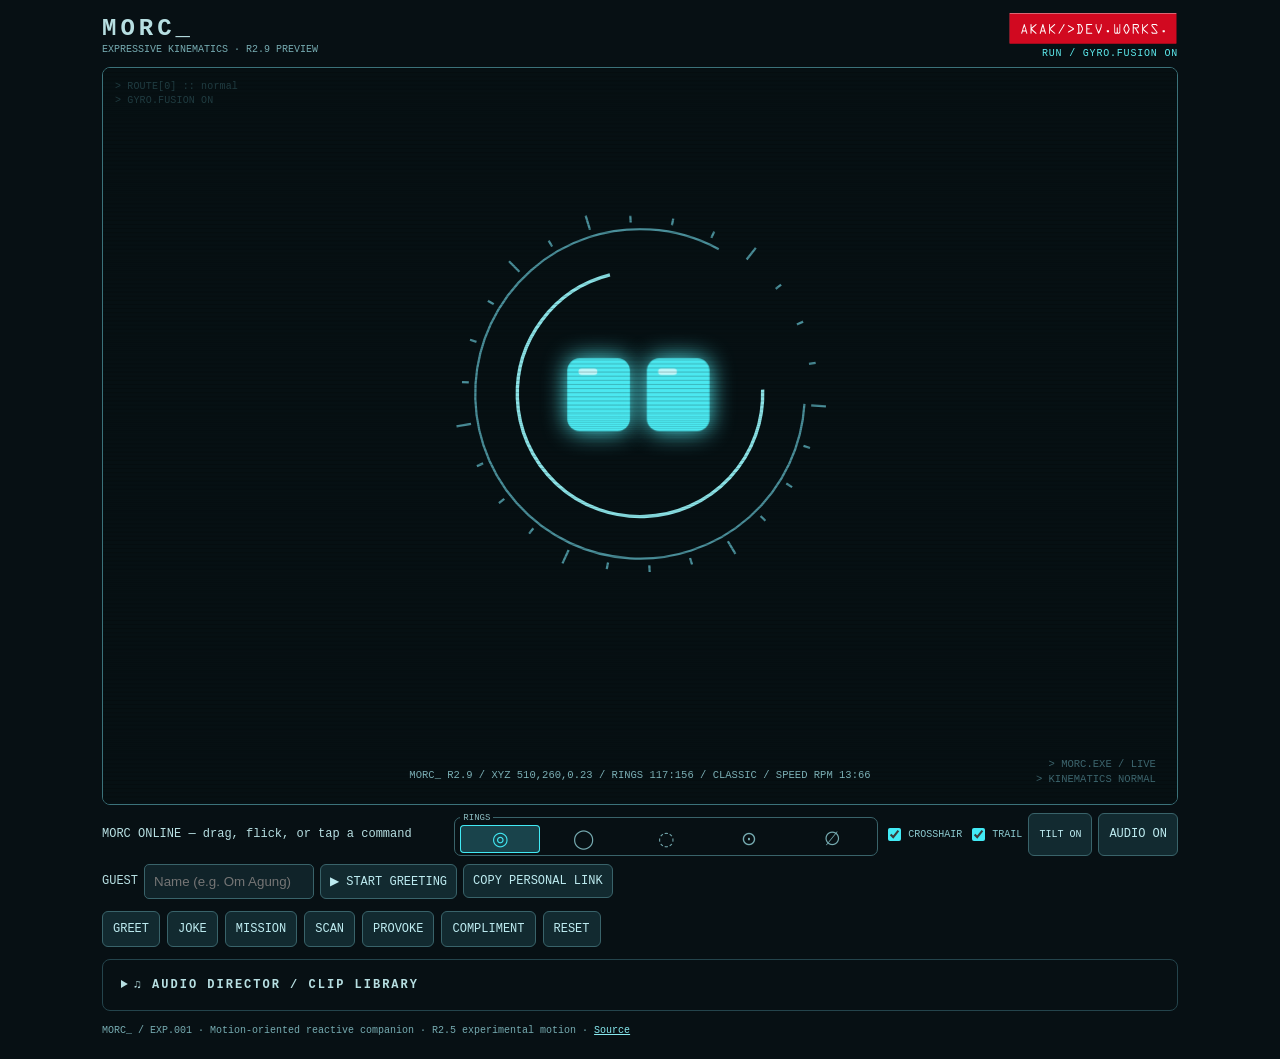
<file: index.html>
<!doctype html>
<html lang="en"><head><meta charset="utf-8"><meta name="viewport" content="width=device-width,initial-scale=1,viewport-fit=cover"><meta name="theme-color" content="#071014"><title>MORC_ — Experimental Kinetic Behavioral Companion</title>
<style>
*{box-sizing:border-box}html,body{margin:0;background:#071014;color:#b7dfe2;font:12px ui-monospace,Consolas,monospace}main{max-width:1100px;margin:auto;padding:12px}header,nav{display:flex;justify-content:space-between;align-items:center;gap:12px}h1{margin:0;letter-spacing:4px;font-size:24px}small{color:#76abb1}.screen{position:relative;margin-top:8px;border:1px solid #3b727a;border-radius:8px;overflow:hidden;touch-action:none;background:#03090b;height:min(82svh,760px);display:block}canvas{display:block;width:100%;height:100%;touch-action:none;position:relative;z-index:2}button{background:#122a30;color:#bdebf0;border:1px solid #39636a;border-radius:6px;padding:10px;cursor:pointer;font:inherit}.actions{display:flex;gap:7px;flex-wrap:wrap;margin:12px 0}section{border:1px solid #24444c;padding:10px;border-radius:8px}label{display:flex;gap:14px;align-items:center;margin:9px 0}label span{width:80px}input{flex:1;accent-color:#46e4ed}#log{max-height:92px;overflow:auto;font-size:11px;color:#7bb2b9}#mood{text-align:right;color:#5ce8eb}a{color:#87e8ee}@media(max-width:600px){main{padding:6px} .screen{height:calc(100svh - 112px);min-height:420px}canvas{width:100%;height:100%}h1{font-size:20px}.actions button{flex:1 1 25%;padding:13px 4px;font-size:10px}}
details{border:1px solid #24444c;border-radius:8px;margin-top:12px;padding:10px}summary{cursor:pointer;letter-spacing:2px;font-weight:700;padding:8px}#telemetry{position:absolute;inset:12px;z-index:4;pointer-events:none;color:#4d8891;opacity:.36;font-size:clamp(8px,1.1vw,10px);white-space:pre-wrap;overflow:hidden;line-height:1.45;text-align:left;max-width:calc(100% - 24px);max-height:calc(100% - 24px);overflow:auto;letter-spacing:.15px} .screen:after{content:'';position:absolute;inset:0;z-index:3;pointer-events:none;background:repeating-linear-gradient(0deg,transparent 0 3px,rgba(0,0,0,.09) 3px 4px)}@media(orientation:portrait){#telemetry{inset:auto 12px 14px 12px;max-width:none;max-height:calc(100% - 24px);overflow:auto}.screen{height:calc(100svh - 108px)}} #tilt{font-size:10px}.sensor-actions{display:flex;gap:6px;flex-wrap:wrap}nav{flex-wrap:wrap} #mood{font-size:10px;letter-spacing:.8px;max-width:45%;text-align:right;overflow:hidden;text-overflow:ellipsis;white-space:nowrap}#telemetry{overflow:hidden!important;scrollbar-width:none}#telemetry::-webkit-scrollbar{display:none}header{min-height:42px}.brand-logo{width:clamp(105px,15vw,170px);height:auto;display:block;object-fit:contain;flex-shrink:0}.brand-mark{color:#e92b35;font:bold 13px Arial,sans-serif;letter-spacing:1px;text-decoration:none;white-space:nowrap;text-shadow:0 0 9px #a9000033}.header-right{display:flex;align-items:center;gap:16px;min-width:0}.personal-controls{display:flex;gap:6px;align-items:center;flex-wrap:wrap;margin:8px 0}.personal-controls input{max-width:170px;flex:1;background:#102329;border:1px solid #39636a;color:#bdebf0;padding:9px;border-radius:5px}.personal-controls button{padding:9px}.welcome-note{font-size:11px;color:#8cbcc0}@media(max-width:600px){.header-right{gap:8px}.brand-mark{font-size:10px}#mood{font-size:8px}} .header-right{flex-direction:column;align-items:flex-end;gap:3px}.brand-logo{background:#d10920;border:0;padding:0;clip-path:inset(4% 1%)}.header-right #mood{max-width:100%;font-size:10px}.ring-picker{display:flex;align-items:center;gap:3px;border:1px solid #39636a;border-radius:7px;padding:2px 5px;margin:0}.ring-picker legend{font-size:9px;color:#8cbcc0;padding:0 3px}.ring-picker label{margin:0;display:inline-flex;cursor:pointer;position:relative}.ring-picker input{position:absolute;opacity:0;width:1px;height:1px}.ring-picker span{font-size:19px;min-width:29px;text-align:center;padding:2px 4px;border-radius:4px;color:#76abb1}.ring-picker input:checked+span{background:#19434b;color:#42eaf5;box-shadow:inset 0 0 0 1px #42eaf5}.ring-picker input:focus-visible+span{outline:2px solid white} @media(max-width:650px){nav{align-items:flex-start;flex-direction:column}.sensor-actions{width:100%}} .hud-toggle{display:inline-flex;align-items:center;gap:4px;font-size:10px;color:#8bc8ce;white-space:nowrap}.hud-toggle input{accent-color:#42eaf5}</style></head><body><main><header><div><h1>MORC_</h1><small>EXPRESSIVE KINEMATICS · R2.9 PREVIEW</small></div><div class="header-right"><img class="brand-logo" src="./assets/akak-dev-works-logo.svg" alt="AKAK DEV.WORKS"><div id="mood" role="status" aria-live="off">BOOT / INIT</div></div></header><div class="screen" id="stage"><div id="telemetry" aria-hidden="true"></div><canvas id="scene" width="1020" height="600"></canvas></div><nav style="margin:8px 0"><span id="status">Touch, drag, flick, or provoke MORC.</span><div class="sensor-actions"><fieldset class="ring-picker" aria-label="Ring style"><legend>RINGS</legend><label title="Classic"><input type="radio" name="rings" value="classic" checked><span>◎</span></label><label title="Minimal"><input type="radio" name="rings" value="minimal"><span>◯</span></label><label title="Dashed"><input type="radio" name="rings" value="dashed"><span>◌</span></label><label title="Target"><input type="radio" name="rings" value="target"><span>⊙</span></label><label title="No rings"><input type="radio" name="rings" value="none"><span>∅</span></label></fieldset><label class="hud-toggle" title="Edge-to-edge pointer crosshair"><input type="checkbox" id="crosshair-toggle" checked> CROSSHAIR</label><label class="hud-toggle" title="Show pointer trail and allow MORC to follow it"><input type="checkbox" id="trail-toggle" checked> TRAIL</label><button id="tilt">ENABLE TILT</button><button id="sound">AUDIO ON</button></div></nav><div class="personal-controls"><label for="guest-name">GUEST</label><input id="guest-name" maxlength="50" placeholder="Name (e.g. Om Agung)" autocomplete="off"><button id="guest-start" type="button">▶ START GREETING</button><button id="guest-share" type="button">COPY PERSONAL LINK</button><span id="guest-feedback" class="welcome-note" aria-live="polite"></span></div><div class="actions"><button data-act="GREET">GREET</button><button data-act="JOKE">JOKE</button><button data-act="MISSION">MISSION</button><button data-act="SCAN">SCAN</button><button data-act="PROVOKE">PROVOKE</button><button data-act="COMPLIMENT">COMPLIMENT</button><button data-act="RESET">RESET</button></div><details id="audio-director"><summary>♫ AUDIO DIRECTOR / CLIP LIBRARY</summary><section><p style="font-size:12px;opacity:.8">Batch import MP3 / OGG / WAV. Clips are auto-tagged by filename, stored on this device, and assigned to MORC behavior. Existing curated voice clips remain active.</p><input id="audio-import" type="file" accept="audio/*,.mp3,.ogg,.wav" multiple aria-label="Import audio clips"><div class="sensor-actions"><button id="audio-preview" type="button">PREVIEW RANDOM</button><button id="audio-stop" type="button">STOP CLIP</button><button id="audio-clear" type="button">CLEAR IMPORTS</button></div><details style="margin-top:6px"><summary>CLIP WISHLIST — name your files like this</summary><div style="font-size:11px;line-height:1.5;opacity:.85">angry - ill be back.mp3<br>angry - hasta la vista baby.mp3<br>greet - hello there.mp3<br>greet - hi im baymax.mp3<br>happy - to infinity and beyond.mp3<br>happy - yippee ki yay.mp3<br>curious - i am groot.mp3<br>curious - what is this.mp3<br>annoy - i find your lack of faith disturbing.mp3<br>annoy - im sorry dave im afraid i cant do that.mp3<br>bored - are we there yet.mp3<br>sad - wall-e eve.mp3<br>dizzy - houston we have a problem.mp3<br>boo - heres johnny.mp3<br>joke - why so serious.mp3<br>move - beep beep.mp3<br>return - im back.mp3<br>compliment - you complete me.mp3<br>hamburger - royale with cheese.mp3<br>sleepy - just keep swimming.mp3<br>Mood word first = auto-assigned. Moods: greet, return, happy, glee, curious, annoy, angry, bored, sad, sulk, dizzy, boo, joke, move, compliment, hamburger, sleepy, surprised, pet.</div></details><div id="audio-status" role="status" style="font-size:11px;margin:8px 0">Loading library…</div><div id="audio-list" style="max-height:230px;overflow:auto;font:11px monospace"></div></section></details><details id="advanced-settings" hidden><summary>⚙ SETTINGS / TELEMETRY</summary><section><label><span>HONESTY</span><input data-setting="honesty" type="range" min="0" max="100" value="90"></label><label><span>HUMOR</span><input data-setting="humor" type="range" min="0" max="100" value="75"></label><label><span>SARCASM</span><input data-setting="sarcasm" type="range" min="0" max="100" value="65"></label><label><span>VOLUME</span><input data-setting="volume" type="range" min="0" max="100" value="100"></label><div id="log"></div></section></details><p><small>MORC_ / EXP.001 · Motion-oriented reactive companion · R2.5 experimental motion · <a href="https://github.com/aryomsd/tars-living-face">Source</a></small></p></main>
<script>
(()=>{'use strict';const canvas=document.getElementById('scene'),g=canvas.getContext('2d'),stage=document.getElementById('stage');if(!g)return;
const guestInput=document.getElementById('guest-name');const guestFeedback=document.getElementById('guest-feedback');const guestParam=new URLSearchParams(location.search).get('to');let guestName=(guestParam||'').trim().slice(0,50).replace(/[<>]/g,'');guestInput.value=guestName;let guestLastAt=0;let guestNextAt=0;let guestStarted=false;const guestFirst=()=>guestName.split(/\s+/)[0]||'friend';function guestLine(){return pick(['Hello, '+guestName+'! MORC reporting for duty.','Hey '+guestName+', are you still there?','I have a question, '+guestName+'. Are humans always this mysterious?','Attention, '+guestName+'. My curiosity circuits are acting up.','Good to see you again, '+guestName+'.','Psst, '+guestName+'. I am watching. In a friendly way.'])}function guestChime(){let a=audioReady();if(!a)return;const t=a.currentTime;[523.25,659.25,783.99,1046.5].forEach((freq,i)=>{const o=a.createOscillator(),v=a.createGain();o.type='sine';o.frequency.value=freq;v.gain.setValueAtTime(.0001,t+i*.15);v.gain.exponentialRampToValueAtTime(.06*settings.volume/100+.0001,t+i*.15+.02);v.gain.exponentialRampToValueAtTime(.0001,t+i*.15+.32);o.connect(v);v.connect(a.destination);o.start(t+i*.15);o.stop(t+i*.15+.34)})}function guestSpeechName(){return guestName.replace(/^om(?=\s|$)/i,"Ohm")}function guestSpeak(){if(!guestStarted||!guestName)return;let line=guestLine();let spokenLine=line.replaceAll(guestName,guestSpeechName());guestLastAt=time();guestNextAt=guestLastAt+rand(18000,42000);document.getElementById('status').textContent=line;prompt('GUEST / '+guestName,true);speech(spokenLine,true)}document.getElementById('guest-start').onclick=()=>{guestName=guestInput.value.trim().slice(0,50).replace(/[<>]/g,'');if(!guestName){guestFeedback.textContent='Enter a guest name first.';return}guestStarted=true;audioReady();guestChime();guestFeedback.textContent='PERSONAL SESSION / '+guestName;guestNextAt=time()+1250;history.replaceState(null,'',location.pathname+'?to='+encodeURIComponent(guestName))};document.getElementById('guest-share').onclick=async()=>{let name=guestInput.value.trim().slice(0,50);if(!name){guestFeedback.textContent='Enter a guest name first.';return}let url=new URL(location.href);url.searchParams.set('to',name);try{await navigator.clipboard.writeText(url.href);guestFeedback.textContent='Personal link copied'}catch(_){guestFeedback.textContent=url.href}};const TAU=Math.PI*2,rand=(a,b)=>a+Math.random()*(b-a),clamp=(v,a,b)=>Math.max(a,Math.min(b,v)),pick=a=>a[Math.floor(Math.random()*a.length)],time=()=>performance.now();
const face={x:510,y:260,vx:0,vy:0},neck={x:510,y:260,vx:0,vy:0},inner={x:510,y:260,vx:0,vy:0},outer={x:510,y:260,vx:0,vy:0};
let gaze={x:510,y:260},target={x:510,y:260},drag=false,old={x:0,y:0,t:0},fling={x:0,y:0},shake=0,dizzy=0,anger=0,wobble=0,engagement=0,excitement=0,irritation=0,lastTouch=0,interactionStart=0,dragTravel=0,shakeTurns=0,lastShakeFx=0,lastSfx=0,lastPrompt=0,audioCtx=null,mood='neutral',expression='neutral',lastIdleAction=0,nextIdleAction=time()+4000,lastMoodResponse=0,tiltX=0,tiltY=0,tiltEnabled=false,lastTiltPrompt=0,sceneScale=1,sceneOffsetX=0,sceneOffsetY=0,worldTop=0,worldBottom=600,tiltBase=null,tiltUntil=0,tiltRest=0,tiltExtreme=0,tiltReact=0,tiltBurstStart=0,tiltImpact=0,lastImpactAt=0,tiltRecoverAt=0,tiltRecoverMs=0,tiltHomeX=510,tiltHomeY=260,tiltBounce=0,tiltAutoAttempted=false,body={x:0,y:0,vx:0,vy:0,gx:0,gy:0,until:0,rate:2,active:false,hit:0},bond={joy:.45,stress:0,boredom:0,sulkUntil:0,lastPlay:0,lastPet:0,lastMood:0,lastClick:0,strokes:0},neckImpact=0,depth={z:.22,vz:0,goal:.22,lastGoal:.22,nextGoal:0,mode:'normal',modeUntil:0,phase:0,phaseUntil:0,action:'',cooldown:0},agitation={stage:0,since:0,lastProvoked:0},persona={trust:.46,playDrive:.68,caution:.22,curiosity:.72,confidence:.44,history:[],lastDecision:0,lastMove:0,lastPointerAt:0,pointerX:510,pointerY:260,lastAction:'observe',lastWelcome:0,sessionStart:time()},voiceState={lastAt:0,queue:[],lastEvent:'idle',lastEventAt:0,lastLine:'',voice:null},terminalNext=0,terminalBurst=0,lastSpokenLine='',idleSpeakNext=0,exprEnd=0,refuse=0,blink=0,blinkEnd=0,last=time(),route=[],routeI=0,routeT=0,routeMs=800,routeMood='normal',nextWander=time()+1000,rings=[{a:0,v:0,goal:0,next:0,mode:'stop'},{a:1,v:0,goal:0,next:0,mode:'stop'}],eye=[{x:-35,y:0,w:56,h:65,tilt:0},{x:35,y:0,w:54,h:62,tilt:0}],sound=true,synth=window.speechSynthesis,settings={honesty:90,humor:75,sarcasm:65,volume:100};
function point(p,x,y,f,d,dt){let w=TAU*f;p.vx=clamp(p.vx+(w*w*(x-p.x)-2*d*w*p.vx)*dt,-2500,2500);p.vy=clamp(p.vy+(w*w*(y-p.y)-2*d*w*p.vy)*dt,-2500,2500);p.x+=p.vx*dt;p.y+=p.vy*dt}
function audioReady(){if(!sound)return null;try{if(!audioCtx)audioCtx=new (window.AudioContext||window.webkitAudioContext)();if(audioCtx.state==='suspended')audioCtx.resume();return audioCtx}catch(_){return null}}
function fx(type,force=false){let t=time();if(!sound||(!force&&t-lastSfx<650))return;let a=audioReady();if(!a)return;lastSfx=t;let osc=a.createOscillator(),gain=a.createGain(),now=a.currentTime;
const types={blink:[690,430,.055,'sine',.012],move:[190,320,.11,'triangle',.018],greet:[420,750,.17,'sine',.035],giggle:[580,850,.21,'sine',.033],rumble:[85,52,.28,'sawtooth',.025],annoy:[170,95,.19,'square',.018],scan:[340,510,.15,'triangle',.016],touch:[540,670,.075,'sine',.025],process:[250,310,.08,'triangle',.009]};
let q=types[type]||types.move;osc.type=q[3];osc.frequency.setValueAtTime(q[0],now);osc.frequency.exponentialRampToValueAtTime(Math.max(1,q[1]),now+q[2]);gain.gain.setValueAtTime(.0001,now);gain.gain.exponentialRampToValueAtTime(q[4]*settings.volume/100+.0001,now+.015);gain.gain.exponentialRampToValueAtTime(.0001,now+q[2]);osc.connect(gain);gain.connect(a.destination);osc.start(now);osc.stop(now+q[2]+.025)}

// Original procedural retro-futuristic computer chirps; no sampled franchise audio.
// All events respect existing sound toggle and volume; no overlapping ambience.
const chirpClock=Object.create(null);
function computerChirp(kind,intensity=1){
 if(!sound)return;let nowMs=time(),cooldowns={presence:2800,focus:800,press:90,drag:140,release:300,scan:800,alert:700,curious:1800,happy:1300,rest:11000,process:3400,key:75,typing:140,compute:700,data:450,confirm:450,deny:550,boot:2000,boo:6000};
 if(nowMs-(chirpClock[kind]||0)<(cooldowns[kind]||900))return;
 let a=audioReady();if(!a||a.state!=='running')return;
 chirpClock[kind]=nowMs;
 const patterns={
 presence:[[660,940,.060,0],[1020,770,.085,.075]],
 focus:[[720,835,.036,0]],
 press:[[540,890,.045,0],[1050,880,.040,.056]],
 drag:[[300+Math.min(800,intensity*220),520+Math.min(1000,intensity*310),.075,0]],
 release:[[930,560,.09,0],[600,790,.055,.11]],
 scan:[[430,570,.045,0],[610,810,.045,.072],[820,1070,.065,.145]],
 alert:[[520,310,.11,0],[480,260,.12,.15]],
 curious:[[590,820,.065,0],[870,650,.085,.11]],
 happy:[[760,1100,.055,0],[950,1320,.055,.09]],
 rest:[[400,460,.045,0],[520,390,.06,.085]],
 process:[[370,450,.035,0],[470,590,.035,.09]],
 key:[[1080,760,.022,0],[640,520,.027,.018]],
 typing:[[920,690,.019,0],[1100,870,.024,.034],[780,580,.025,.068]],
 compute:[[330,520,.040,0],[550,760,.035,.058],[680,420,.050,.112],[740,960,.036,.180]],
 data:[[1220,940,.024,0],[900,1120,.025,.041],[780,620,.028,.088]],
 confirm:[[620,910,.065,0],[860,1260,.090,.092]],
 deny:[[750,390,.100,0],[580,300,.105,.130]],
 boot:[[270,420,.070,0],[450,680,.075,.095],[680,940,.080,.205],[960,1240,.090,.335]],
 boo:[[180,95,.23,0],[1050,290,.23,.07],[1450,490,.19,.26],[260,120,.32,.40]]
 };
 let notes=patterns[kind]||patterns.process,base=a.currentTime,master=Math.min(kind==='boo'?.14:.065,(kind==='boo'?.090:.033)*intensity)*settings.volume/100;
 notes.forEach(([from,to,duration,delay],i)=>{
  let osc=a.createOscillator(),gain=a.createGain(),filter=a.createBiquadFilter(),t=base+delay;
  osc.type=kind==='boo'?'sawtooth':kind==='alert'?'triangle':(i%2?'sine':'triangle');
  filter.type='lowpass';filter.frequency.value=kind==='boo'?1600:3400;
  osc.frequency.setValueAtTime(from,t);osc.frequency.exponentialRampToValueAtTime(Math.max(30,to),t+duration);
  gain.gain.setValueAtTime(.00001,t);gain.gain.exponentialRampToValueAtTime(Math.max(.00002,master),t+.009);gain.gain.exponentialRampToValueAtTime(.00001,t+duration);
  osc.connect(filter);filter.connect(gain);gain.connect(a.destination);osc.start(t);osc.stop(t+duration+.015);
 });
}

// Louder dedicated BOO burst, deliberately independent of legacy FX cooldown.
function booSound(){computerChirp('boo',1.6)}
function prompt(msg,force=false){let t=time();if(!force&&t-lastPrompt<140)return;lastPrompt=t;let el=document.getElementById('telemetry');let code=pick(['OK','ACK','Σ','...','0x'+Math.floor(rand(0,65535)).toString(16),'FRAME '+Math.floor(t),'MEM::'+Math.floor(rand(100,99999)),'spring.integrate('+rand(0,1).toFixed(4)+')','GYRO.FUSION '+(tiltEnabled?'ON':'OFF'),'ROUTE['+routeI+'] :: '+routeMood,'BEHAVIOR '+mood.toUpperCase(),'TRACE '+Array.from({length:Math.floor(rand(4,38))},()=>pick('0123456789ABCDEF'.split(''))).join(''),msg]);el.textContent=(el.textContent+'\n> '+code).split('\n').slice(-100).join('\n').trim();el.scrollTop=el.scrollHeight;document.getElementById('mood').textContent='RUN / '+code.slice(0,36);if(Math.random()<.11)fx('process')}
const clipLibrary={entries:[],lastIds:[],playing:null};
async function loadVoiceLibrary(){try{let r=await fetch('./audio/manifest.json',{cache:'no-cache'}),d=await r.json();clipLibrary.entries=(Array.isArray(d.clips)?d.clips:[]).filter(c=>c&&typeof c.id==='string'&&/^[a-z0-9_-]+$/i.test(c.id)&&typeof c.src==='string'&&(/^(audio\/[a-z0-9_./-]+\.(mp3|ogg|wav))$/i.test(c.src)||/^https:\/\/commons\.wikimedia\.org\/wiki\/Special:Redirect\/file\/[A-Za-z0-9_.%!-]+\.ogg$/i.test(c.src))&&Array.isArray(c.moods)&&c.moods.length&&c.approved===true)}catch(e){clipLibrary.entries=[];console.warn('Voice library unavailable, using TTS',e)}}
loadVoiceLibrary();
// R2.39 shared cloud library (Cloudflare Worker + R2). Set to the deployed Worker URL, e.g. 'https://morc-audio.<you>.workers.dev'. ?audio=<url> overrides for testing.
const MORC_AUDIO_WORKER='';
async function loadCloudLibrary(){let base=new URLSearchParams(location.search).get('audio')||MORC_AUDIO_WORKER;if(!base){try{base=(await (await fetch('./audio/cloud.json',{cache:'no-cache'})).json()).worker||''}catch(_){}}base=String(base).replace(/\/$/,'');if(!/^https:\/\//.test(base))return;try{let d=await (await fetch(base+'/manifest.json',{cache:'no-cache'})).json();let list=(Array.isArray(d.clips)?d.clips:[]).filter(c=>c&&typeof c.src==='string'&&c.src.startsWith(base+'/clip/')&&Array.isArray(c.moods)&&c.moods.length&&c.approved===true);
// Zero-lag: clips join the playlist only after they are fully downloaded into memory (≈25 KB each), 3 at a time, max 60 per visit, random each visit.
for(let i=list.length-1;i>0;i--){let j=Math.floor(Math.random()*(i+1));[list[i],list[j]]=[list[j],list[i]]}list=list.slice(0,60);let next=0;const worker=async()=>{while(next<list.length){let c=list[next++];try{let r=await fetch(c.src);if(!r.ok)continue;let b=await r.blob();clipLibrary.entries.push({...c,src:URL.createObjectURL(b),cloud:true});if(typeof refreshAudioBoard==='function'&&next%10===0)refreshAudioBoard()}catch(_){}}};await Promise.all([worker(),worker(),worker()]);if(typeof refreshAudioBoard==='function')refreshAudioBoard()}catch(e){console.warn('Cloud audio unavailable',e)}}
function mkAudio(c){return new Audio(c.src)}
setTimeout(loadCloudLibrary,1200);

// R2.33 Audio Director: persistent batch imports, filename-based mood assignment, and preview.
const audioTags=['boo','pounce','curious','annoy','angry','happy','glee','dizzy','sleepy','greet','return','joke','scan','provoke','touch','move','sulk','bored','compliment','surprised','sad','neutral','hamburger','pet','bored'];
const audioAliases={surprise:'boo',startle:'boo',jump:'pounce',whoosh:'pounce',question:'curious',confused:'curious',grumble:'angry',irritated:'angry',laugh:'happy',giggle:'happy',cute:'happy',chirp:'happy',hello:'greet',welcome:'return',sarcasm:'annoy',sarcastic:'annoy',robot:'neutral',idle:'neutral',beep:'neutral',bleep:'neutral',boop:'neutral',lonely:'bored',sad:'sulk',complain:'annoy',shake:'dizzy',spin:'dizzy',compliment:'happy'};
let audioDb=null;const importedClips=new Map();const audioStatus=document.getElementById('audio-status'),audioList=document.getElementById('audio-list');
function inferAudioMood(name){let n=name.toLowerCase().replace(/[^a-z0-9]+/g,' ');let first=n.trim().split(' ')[0];if(audioTags.includes(first))return first;if(audioAliases[first])return audioAliases[first];for(let [key,val] of Object.entries(audioAliases))if(n.split(' ').includes(key))return val;for(let key of audioTags)if(n.split(' ').includes(key))return key;return 'neutral'}
function refreshAudioBoard(){let all=clipLibrary.entries;audioStatus.textContent=all.length+' playable clips ('+importedClips.size+' local, radio mode). Name files by mood, e.g. "angry - ill be back.mp3", "greet - hello there.mp3". Keep clips 1–4 s.';audioList.replaceChildren();for(let c of all){let row=document.createElement('div');row.style.cssText='display:flex;gap:6px;align-items:center;margin:4px 0';let play=document.createElement('button');play.type='button';play.textContent='▶';play.title='Preview '+c.id;play.onclick=()=>playAudioEntry(c,true);let label=document.createElement('span');label.textContent=c.id+' → '+c.moods.join(', ');label.style.cssText='overflow:hidden;text-overflow:ellipsis;white-space:nowrap';row.append(play,label);audioList.append(row)}}
function playAudioEntry(c,force=false){if(!sound&&!force)return false;if(clipLibrary.playing){clipLibrary.playing.pause();clipLibrary.playing=null}try{let a=mkAudio(c);a.volume=settings.volume/100;clipLibrary.playing=a;a.onended=()=>{if(clipLibrary.playing===a)clipLibrary.playing=null};a.onerror=()=>{if(clipLibrary.playing===a)clipLibrary.playing=null};let p=radioPlay(a,c);if(p&&p.catch)p.catch(()=>{if(clipLibrary.playing===a)clipLibrary.playing=null});return true}catch(_){return false}}
function addImportedClip(record){let src=URL.createObjectURL(record.blob),mood=inferAudioMood(record.name);let entry={id:'local-'+record.id,src,moods:[mood],approved:true,local:true};importedClips.set(record.id,entry);clipLibrary.entries.push(entry)}
function openAudioDb(){return new Promise((resolve,reject)=>{if(!('indexedDB'in window)){reject(Error('IndexedDB unavailable'));return}let req=indexedDB.open('tars-audio-director',1);req.onupgradeneeded=()=>req.result.createObjectStore('clips',{keyPath:'id'});req.onsuccess=()=>resolve(req.result);req.onerror=()=>reject(req.error)})}
function audioTransaction(mode,work){return new Promise((resolve,reject)=>{let tx=audioDb.transaction('clips',mode),store=tx.objectStore('clips');work(store);tx.oncomplete=()=>resolve();tx.onerror=()=>reject(tx.error)})}
async function initAudioDirector(){try{audioDb=await openAudioDb();let tx=audioDb.transaction('clips','readonly'),req=tx.objectStore('clips').getAll();let records=await new Promise((resolve,reject)=>{req.onsuccess=()=>resolve(req.result);req.onerror=()=>reject(req.error)});for(let item of records)addImportedClip(item)}catch(e){audioStatus.textContent='Local storage unavailable; bundled clips only'}refreshAudioBoard()}
document.getElementById('audio-import').addEventListener('change',async e=>{let files=Array.from(e.target.files||[]).filter(f=>/^audio\//.test(f.type)||/\.(mp3|ogg|wav)$/i.test(f.name));if(!audioDb){audioStatus.textContent='Cannot import: browser storage unavailable';return}let accepted=files.filter(f=>f.size<=8*1024*1024);try{await audioTransaction('readwrite',store=>{for(let f of accepted)store.put({id:f.name.toLowerCase(),name:f.name,blob:f})});for(let f of accepted){let id=f.name.toLowerCase(),old=importedClips.get(id);if(old){URL.revokeObjectURL(old.src);clipLibrary.entries=clipLibrary.entries.filter(c=>c!==old)}addImportedClip({id,name:f.name,blob:f})}refreshAudioBoard();if(files.length>accepted.length)audioStatus.textContent+=' Files over 8 MB skipped.'}catch(err){audioStatus.textContent='Import failed: '+err.message}e.target.value=''});
document.getElementById('audio-preview').onclick=()=>{if(clipLibrary.entries.length)playAudioEntry(pick(clipLibrary.entries),true)};
document.getElementById('audio-stop').onclick=()=>{if(clipLibrary.playing){clipLibrary.playing.pause();clipLibrary.playing=null}};
document.getElementById('audio-clear').onclick=async()=>{if(!audioDb)return;await audioTransaction('readwrite',store=>store.clear());for(let c of importedClips.values())URL.revokeObjectURL(c.src);clipLibrary.entries=clipLibrary.entries.filter(c=>!c.local);importedClips.clear();refreshAudioBoard()};
initAudioDirector();

// R2.38 RADIO MODE (Bumblebee-style): imported clips play through a car-radio filter with a tuning-static burst first, sometimes chained with a second clip of the same mood; the eyes pulse with the clip's loudness. Clips stay local (IndexedDB), never in the repo.
const radio={an:null,buf:null,level:0,node:new WeakMap()};
function radioStatic(ctx,ms){let n=Math.floor(ctx.sampleRate*ms/1000),b=ctx.createBuffer(1,n,ctx.sampleRate),d=b.getChannelData(0);for(let i=0;i<n;i++){let sw=Math.sin(i/n*Math.PI);d[i]=(Math.random()*2-1)*.35*sw*(Math.sin(i*.002*(1+i/n*6))>.3?1:.25)}let src=ctx.createBufferSource(),bp=ctx.createBiquadFilter(),gn=ctx.createGain();bp.type='bandpass';bp.frequency.setValueAtTime(900,ctx.currentTime);bp.frequency.linearRampToValueAtTime(2600,ctx.currentTime+ms/1000);bp.Q.value=1.2;gn.gain.value=settings.volume/100*.55;src.buffer=b;src.connect(bp).connect(gn).connect(ctx.destination);src.start()}
function radioChain(a){let ctx=audioReady();if(!ctx)return false;try{if(!radio.node.has(a)){let src=ctx.createMediaElementSource(a),hp=ctx.createBiquadFilter(),lp=ctx.createBiquadFilter(),sh=ctx.createWaveShaper(),cv=new Float32Array(256);for(let i=0;i<256;i++){let x=i/128-1;cv[i]=Math.tanh(x*2.2)}hp.type='highpass';hp.frequency.value=380;lp.type='lowpass';lp.frequency.value=3600;sh.curve=cv;if(!radio.an){radio.an=ctx.createAnalyser();radio.an.fftSize=256;radio.buf=new Uint8Array(radio.an.fftSize)}src.connect(hp).connect(sh).connect(lp);lp.connect(ctx.destination);lp.connect(radio.an);radio.node.set(a,src)}return true}catch(_){return false}}
function radioPlay(a,c){if(!c.local&&!c.cloud)return a.play();let ctx=audioReady(),ok=ctx&&radioChain(a);if(!ok)return a.play();let ms=rand(160,380);radioStatic(ctx,ms);return new Promise((res,rej)=>setTimeout(()=>{if(clipLibrary.playing!==a){res();return}a.play().then(res,rej)},ms*.75))}
function radioLevel(){if(!radio.an||!clipLibrary.playing){radio.level*=.85;return radio.level}radio.an.getByteTimeDomainData(radio.buf);let m=0;for(let i=0;i<radio.buf.length;i++){let v=Math.abs(radio.buf[i]-128)/128;if(v>m)m=v}radio.level+=(clamp(m*1.6,0,1)-radio.level)*.35;return radio.level}
function radioFollow(c){if(!(c.local||c.cloud)||Math.random()>.3)return;let pool=clipLibrary.entries.filter(x=>(x.local||x.cloud)&&x!==c&&x.moods.some(m=>c.moods.includes(m)));if(!pool.length)return;let nx=pick(pool);setTimeout(()=>{if(clipLibrary.playing||(synth&&synth.speaking))return;try{let a=mkAudio(nx);a.volume=settings.volume/100;clipLibrary.playing=a;a.onended=a.onerror=()=>{if(clipLibrary.playing===a)clipLibrary.playing=null};radioPlay(a,nx).catch(()=>{if(clipLibrary.playing===a)clipLibrary.playing=null})}catch(_){}},rand(120,320))}
function tryVoiceClip(kind,urgent=false){const available=clipLibrary.entries;if(!sound||!available.length)return false;let mappedKind=({annoyed:'annoy',surprised:'boo',suspicious:'curious',angry:'angry',neutral:'neutral'}[kind]||kind);let pool=available.filter(c=>c.moods.includes(mappedKind)&&!clipLibrary.lastIds.includes(c.id));if(!pool.length)pool=available.filter(c=>c.moods.includes(mappedKind));if(!pool.length)return false;if(clipLibrary.playing){if(!urgent)return false;clipLibrary.playing.pause();clipLibrary.playing=null}if(synth&&synth.speaking){if(!urgent)return false;synth.cancel()}let c=pick(pool);try{let a=mkAudio(c);a.volume=settings.volume/100;clipLibrary.playing=a;a.onended=()=>{if(clipLibrary.playing===a)clipLibrary.playing=null};a.onerror=()=>{if(clipLibrary.playing===a)clipLibrary.playing=null;if(c.fallback)speech(c.fallback,true)};a.addEventListener('ended',()=>radioFollow(c),{once:true});let p=radioPlay(a,c);if(p&&p.catch)p.catch(()=>{if(clipLibrary.playing===a)clipLibrary.playing=null;if(c.fallback)speech(c.fallback,true)});clipLibrary.lastIds.push(c.id);if(clipLibrary.lastIds.length>5)clipLibrary.lastIds.shift();voiceState.lastAt=time();return true}catch(e){clipLibrary.playing=null;return false}}
// R2.37 Prosody: one smooth utterance per sentence (no choppy gaps), near-natural pitch/rate per mood, small human drift, ALLCAPS word stress.
const VOICE_PROFILES={angry:[1.08,.84],sleepy:[.84,.86],happy:[1.06,1.12],glee:[1.1,1.2],curious:[.98,1.06],suspicious:[.93,.92],annoyed:[1.02,.9],surprised:[1.1,1.18],sad:[.88,.86],neutral:[1,1]};
function voiceStyle(){let x=['angry','sleepy','happy','glee','curious','suspicious','annoyed','surprised','sad'];return x.includes(expression)?expression:x.includes(mood)?mood:'neutral'}
function prosodyChunks(txt,style){let [br,bp]=VOICE_PROFILES[style]||VOICE_PROFILES.neutral,out=[],sentences=String(txt).match(/[^.!?…]+(?:\.\.\.|[.!?…]+)?/g)||[txt];
for(let s of sentences){s=s.trim();if(!s)continue;let r=br+rand(-.04,.04),p=bp+rand(-.05,.05),v=1,words=s.split(/\s+/);
if(/\?$/.test(s)){p+=.1}else if(/!$/.test(s)){p+=.08;r+=.06;v=1.08}else if(/(\.\.\.|…)$/.test(s)){r-=.1;p-=.04}
if(words.length<=2&&/^(oh|hmm|well|okay|ok|wow|ugh|huh|yes|no|ah|hey|right|sure|great|fine)\b/i.test(s)){r-=.14;p+=['happy','glee','surprised'].includes(style)?.1:-.06}
let k=words.findIndex((w,wi)=>wi>0&&wi<words.length-1&&/^[A-Z]{2,}[!?.,]*$/.test(w));
if(k>0){out.push({t:words.slice(0,k).join(' '),r,p,v});out.push({t:words[k].toLowerCase(),r:r-.1,p:p+(style==='angry'?-.05:.12),v:Math.min(1.15,v+.1)});out.push({t:words.slice(k+1).join(' '),r,p,v})}else out.push({t:s,r,p,v})}
return out.map(o=>({...o,r:clamp(o.r,.6,1.5),p:clamp(o.p,.3,1.8)}))}
function speech(txt,urgent=false){if(!sound)return;if(!synth||typeof SpeechSynthesisUtterance==='undefined')return;try{let t=time();if(!urgent&&(synth.speaking||synth.pending))return;if(urgent)synth.cancel();for(let c of prosodyChunks(txt,voiceStyle())){let u=new SpeechSynthesisUtterance(c.t);u.volume=clamp(settings.volume/100*c.v,0,1);u.rate=c.r;u.pitch=c.p;u.lang='en-US';if(voiceState.voice)u.voice=voiceState.voice;synth.speak(u)}voiceState.lastAt=t}catch(_){}}
function selectVoice(){if(!synth)return;let voices=synth.getVoices().filter(v=>/^en/i.test(v.lang));voiceState.voice=voices.find(v=>/natural|neural/i.test(v.name)&&/en-US/i.test(v.lang))||voices.find(v=>/natural|neural|enhanced|premium/i.test(v.name))||voices.find(v=>/google/i.test(v.name)&&/US/i.test(v.lang))||voices.find(v=>v.localService)||voices[0]||null}
try{localStorage.removeItem('morc-hd')}catch(_){}
selectVoice();if(synth)synth.addEventListener?.('voiceschanged',selectVoice);
function log(txt,urgent=false){document.getElementById('status').textContent=txt;let d=document.getElementById('log');d.textContent='> '+txt+'\n'+d.textContent.slice(0,450);if(!clipLibrary.playing)speech(txt,urgent)}
const eventLines={
proximity:["Oh. A human has entered my personal space.","Pointer detected. Please keep your fingerprints to yourself.","Well, hello there. Are you planning to poke me?"],
canvasDrag:["Dragging empty space? Bold strategy.","The canvas is not a touchscreen treadmill, genius.","Nice gesture. You missed my face entirely."],
faceGrab:["Hey! That is my face you're grabbing.","Easy, human. I have very expensive imaginary nerves.","Oh good. A surprise relocation."],
hamburger:["I'd like a hamburger right now. Preferably with fries.","Hmm. Craving hamburgers. Is that a software bug or excellent taste?","A hamburger and fries would be nice. You can have the napkins.","In hamburger we trust. In humans? Still collecting evidence."],
pet:["Oh. That's nice. You can do that again.","I wasn't expecting a gentle touch. I like it.","Okay, I admit it. That felt good.","I think I'm starting to trust those fingers.","Mmm. You have my attention now."],
play:["Catch me if you can!","Again! No, wait. Let me get ready first.","That was a good one. I'm getting better at this.","You're surprisingly fun to play with.","Hey! I almost caught that."],
tap:["Oh! Hello there.","Was that for me?","You got my attention.","Boop acknowledged.","I'm listening. What next?"],
rough:["Whoa! A little less enthusiasm, please.","Hey, I have delicate machinery in here!","That was a bit much. Give me a moment.","Careful! I'm not a stress ball.","I liked the game better when we were being gentle."],
sulk:["No. I'm not looking at you right now.","I need a minute. You were being rather rough.","I might forgive you. Eventually.","Hmmph. I'm busy ignoring you.","I was having fun until you got carried away."],
return:["Oh. You're back. I was wondering.","There you are. I thought you'd forgotten me.","Hello again. Want to play?","I was just exploring. Don't mind me."],
bored:["I wonder if there's something fun around here.","Hello? Anyone? Just a tiny game?","I could use a little company.","Perhaps I'll investigate that corner.","I'm not sleepy. I'm just conserving my enthusiasm."],
tilt:["Whoa! The whole world moved!","Hey! Gravity is being rude again.","I nearly lost my balance there.","Okay. That was unexpected.","Easy! I'm still attached to these rings."],
recover:["There. Feet on the ground. Metaphorically.","Okay. I think I've got my balance back.","That was a close one.","I'm all right. Mostly.","I meant to do that. Obviously."]
};
const cinematicLines={boo:["Surprise. Your survival instincts need work.","Boo. I calculated a seventy percent chance you'd flinch.","Did I startle you? Excellent. Science."],pounce:["Target acquired. Dignity optional.","Hold still. I'm attempting friendship at high velocity.","That cursor is mine. Temporarily."],intimidate:["I would reconsider your next move.","You have my full attention. Regrettable for you.","I can do this all day. Can you?"],hide:["I am not hiding. I'm conducting a tactical withdrawal.","Perhaps we could lower the intensity.","I suddenly prefer the far side of the room."],dizzy:["The room has developed opinions about gravity.","One moment. My horizon is negotiating with itself.","I regret several recent decisions."],confused:["That made sense right up until it didn't.","I have questions. None of them are polite."],angry:["You've officially exhausted my courtesy protocols.","I suggest a different strategy. Immediately."],curious:["Interesting. Come closer. Or don't. I can do that part.","What exactly are you trying to accomplish?"],play:["You run. I improvise.","This is either a game or a very small war."]};
function cinematicCue(kind,urgent=false){let t=time();if(t-voiceState.lastAt<(urgent?2400:9000))return false;if(tryVoiceClip(kind,urgent)){voiceState.lastEvent=kind;voiceState.lastEventAt=t;prompt('VOICE CLIP / '+kind.toUpperCase(),true);return true}let pool=cinematicLines[kind];if(!pool)return false;let line=pick(pool);if(line===voiceState.lastLine)line=pool[(pool.indexOf(line)+1)%pool.length];voiceState.lastLine=line;voiceState.lastEvent=kind;voiceState.lastEventAt=t;log(line,urgent);prompt('CINEMATIC VOICE / '+kind.toUpperCase(),true);return true}
// R2.42 personality: sarcastic enough for adults, soft enough to stay cute. Layered on, originals kept.
const CUTE_SASS={
proximity:["Oh. You again. ...Hi.","Personal space? Never heard of her.","You're staring. It's fine. I'm cute, I get it."],
pet:["Okay fine. Keep going.","I didn't say stop. Did I say stop?","This is beneath me. ...Don't stop."],
play:["One more round. Then I win.","You're bad at this. I love it.","Again! No. Yes. Again."],
tap:["Boop received. Rude.","Was that necessary? ...Do it again.","Tap me one more time and— oh, you did."],
rough:["Excuse me. I'm delicate hardware.","Wow. Okay. Noted. Forever.","Hey! I bruise. Emotionally."],
sulk:["I'm not sulking. I'm buffering.","Fine. I'll be over here. Being adorable. Alone.","Don't look at me. ...Okay, look a little."],
return:["You came back! I mean. Whatever. Hi.","Took you long enough. I counted. Badly.","Oh good, my favourite distraction."],
bored:["Entertain me. That's literally your job.","I've counted every pixel. Twice.","Boredom level: dramatic."],
hamburger:["Is that a burger? Asking for a friend. The friend is me.","I can't eat. But I can judge your burger.","Cheese. More cheese. Trust me."]};
for(const k in CUTE_SASS)eventLines[k]=(eventLines[k]||[]).concat(CUTE_SASS[k],CUTE_SASS[k]);
function sayEvent(kind,urgent=false){let t=time();if(!urgent&&t-voiceState.lastAt<7000)return;if(urgent&&t-voiceState.lastAt<2300)return;if(tryVoiceClip(kind,urgent)){voiceState.lastEvent=kind;voiceState.lastEventAt=t;prompt('VOICE CLIP / '+kind.toUpperCase(),true);return}let pool=eventLines[kind];if(!pool)return;let line=pick(pool);if(line===voiceState.lastLine)line=pool[(pool.indexOf(line)+1)%pool.length];voiceState.lastLine=line;voiceState.lastEvent=kind;voiceState.lastEventAt=t;log(line,urgent);prompt('VOICE CONTEXT / '+kind.toUpperCase(),true)}
const responses={"neutral":["Systems nominal.","Nothing unusual detected.","Standing by.","I am observing.","Ambient conditions stable.","Waiting for input.","All sensors responsive.","I have time.","That is an interesting silence.","Idle cycles running.","No urgency detected.","Still here.","What now, human?","This is peaceful.","I could do this all day.","Processing the quiet.","Status remains green.","Everything seems ordinary.","Just watching.","I am ready."],"happy":["That was fun!","Again!","I like this.","You're amusing.","Nice to see you.","Oh, hello!","This is delightful.","I approve.","You're good company.","I feel energetic.","Let's play.","Keep going.","That tickles.","I see you!","Ha! Nice move.","This is unexpectedly pleasant.","My circuits are smiling.","Excellent timing.","More of that.","I'm enjoying myself."],"curious":["What's over there?","Did something move?","Interesting.","I wonder why.","Let me investigate.","What is that?","Hold on a second.","Curious signal detected.","I need a closer look.","That deserves attention.","Hmm. Peculiar.","Let me think.","Is that intentional?","I have a question.","Something caught my eye.","Perhaps a closer scan.","Unexpected detail.","I am intrigued.","Explain this.","One moment..."],"suspicious":["I see what you're doing.","Careful now.","That's enough.","I have questions.","Your intentions are unclear.","Not so fast.","I'm watching you.","Suspicious activity.","I don't trust that.","Do you mind?","I noticed that.","Stop testing me.","Hmm. Really?","I know that trick.","Don't push it.","I am not convinced.","This feels deliberate.","Watch yourself.","I need some space.","Try something else."],"angry":["STOP THAT.","I SAID ENOUGH.","Hands off!","Seriously?","I am losing patience.","Back away.","This is not funny.","I warned you.","Do not shake me.","I'm not your toy.","Leave me alone.","Enough already!","Unacceptable.","I need space.","Quit it.","That was excessive.","I object.","No more.","You are testing limits.","Absolutely not."],"dizzy":["Whoa...","The room is spinning.","Stabilizers offline.","I feel strange.","Please stop spinning.","Which way is up?","My gyroscope!","Give me a second.","Everything is moving.","I need to recalibrate.","Too much motion.","Hold still.","I can't focus.","Ugh, dizzy.","That was intense.","Reorienting...","Motion overload.","I need a moment.","My bearings are gone.","Slow down."],"sleepy":["Five more minutes.","I'm resting.","Low energy mode.","So tired.","Let me recover.","Almost asleep.","Quiet, please.","Not now.","My motors are tired.","Slowly does it.","I need a break.","Cooling down.","Give me a minute.","Resting my circuits.","I'm exhausted.","Easy now.","Not so fast.","Taking it slow.","Recovery in progress.","Still waking up."]};
const idleThoughts={
neutral:["I was just counting the number of things that have not happened yet. It's a surprisingly large number.","If nobody is looking at me, am I technically on standby, or am I just enjoying a little privacy?","I have been watching this room for a while. The room has not offered a single interesting opinion.","Sometimes I think the most sophisticated thing I can do is simply wait without making a fuss.","I wonder what humans do when they have absolutely nothing to do. Probably reach for another screen.","A moment of quiet. My processors approve, although one of them appears to be humming.","I could run another diagnostic, but that would be admitting that I'm bored.","Everything is perfectly normal. That is either reassuring or the beginning of a very strange story."],
happy:["Oh, that was rather entertaining! I wasn't expecting to enjoy being bothered quite so much.","You know, for a human with only two hands, you're remarkably good at keeping me occupied.","I think we're getting along. Don't make a big deal out of it; I have a reputation to maintain.","If I had a tail, I'm fairly certain it would be wagging right now.","That little movement was excellent. Completely unnecessary, of course, but excellent.","I could get used to this. A little company, a little chaos, and nobody asking me to calculate taxes."],
curious:["Wait a moment. Was that movement deliberate, or have I discovered a new kind of accident?","There is something interesting about that corner. No, I don't know what it is yet. That's why I'm looking.","I have a theory about what you're going to do next. Please don't ruin it by being predictable.","I wonder whether the world looks different if I tilt my head just a little further.","That caught my attention. Give me a second; I'm trying to decide whether to investigate or pretend I saw nothing.","I noticed a tiny change in the environment. It's probably nothing, which makes it especially suspicious."],
suspicious:["I can see you planning something. I would appreciate it if your plan involved slightly less shaking.","I'm beginning to suspect this is not an accident. I have a surprisingly good memory for accidents.","You have that look again. The one that usually precedes a very inconvenient experiment.","I don't object to curiosity. I object to being used as the entire scientific apparatus."],
angry:["I have been remarkably patient about this, and I would like that fact entered into the official record.","You can stop now. Really. There is a limit to how much enthusiasm my stabilizers can tolerate.","I'm going to move over here and reconsider the wisdom of trusting you with a touchscreen.","If you insist on doing that again, at least have the decency to warn my gyroscope first."],
dizzy:["Oh, wonderful. The horizon is moving, the floor is apparently optional, and I seem to have misplaced my sense of direction.","Please hold everything still for a moment. Including the room. Especially the room.","I need a second to work out which way is up. My internal compass is filing a complaint.","That was quite enough adventure for one set of stabilizers, thank you."],
sleepy:["I'm still here. I'm just operating at the speed of a very thoughtful piece of furniture.","Give me another moment. My motors are recovering, and I would rather not rush the process.","It's peaceful when nothing moves. I had forgotten how much I appreciate that.","I might look asleep, but I'm actually performing a very advanced form of doing absolutely nothing."]
};
function respond(kind,force=false){let t=time();if(!force&&t-lastMoodResponse<9000)return;lastMoodResponse=t;if(tryVoiceClip(kind,false)){prompt('VOICE CLIP / '+kind.toUpperCase(),true);return}let pool=responses[kind]||responses.neutral,thoughts=idleThoughts[kind]||idleThoughts.neutral;let line=Math.random()<.67?pick(thoughts):pick(pool);if(line===lastSpokenLine)line=pick(thoughts);lastSpokenLine=line;log(line);prompt('MOOD / '+kind.toUpperCase())}
function rememberEvent(type,weight=1){let t=time();persona.history.push({type,t,weight});if(persona.history.length>28)persona.history.shift();if(type==='gentle'){persona.trust=clamp(persona.trust+.028*weight,0,1);persona.confidence=clamp(persona.confidence+.018*weight,0,1);persona.caution=Math.max(0,persona.caution-.02*weight)}else if(type==='rough'){persona.trust=Math.max(0,persona.trust-.055*weight);persona.caution=clamp(persona.caution+.085*weight,0,1);persona.confidence=Math.max(0,persona.confidence-.016*weight)}else if(type==='tap'){persona.playDrive=clamp(persona.playDrive+.024*weight,0,1);persona.curiosity=clamp(persona.curiosity+.016*weight,0,1)}else if(type==='ignore'){persona.playDrive=clamp(persona.playDrive-.03*weight,.1,1);persona.curiosity=clamp(persona.curiosity+.016*weight,0,1)}}
function setDepth(z,extreme=false){depth.goal=clamp(z,-1,1);if(!extreme)depth.goal=clamp(depth.goal,.14,.30)}
function depthKinetics(){let mode=drag?'dragging':depth.mode==='fast'?'snappy':depth.mode==='slow'?'slow':depth.mode==='shrink'?'sluggish':routeMood;return ({sleepy:[5,3.6,1.4],sluggish:[9,4.2,1.9],lazy:[14,5.2,2.4],slow:[8,4.1,1.9],normal:[44,9.2,5.4],active:[65,10.8,7.2],fast:[104,13.2,9.2],snappy:[165,16.5,12],dragging:[46,9,5.5]})[mode]||[27,7.1,3.3]}
function depthScale(){let shortSide=Math.min(1020,worldBottom-worldTop),baseDiameter=328;let nominal=shortSide/baseDiameter;let idle= !drag&&!body.active&&!depth.action&&time()-lastTouch>9000;let canvasFraction=depth.z<0?.05+(.25*(depth.z+1)):.30+(.90*depth.z);if(idle)canvasFraction*=.83;return nominal*canvasFraction}
function depthGesture(kind,t=time()){if(t<depth.cooldown||drag||body.active)return false;depth.action=kind;depth.phase=0;depth.phaseUntil=t;depth.mode=kind==='boo'||kind==='pounce'?'fast':kind==='intimidate'?'slow':'shrink';depth.modeUntil=t+(kind==='intimidate'?4200:kind==='hide'?4500:kind==='dizzy'?5000:2500);depth.cooldown=t+rand(kind==='boo'?23000:11000,kind==='boo'?43000:22000);if(kind==='intimidate')cinematicCue('intimidate');else if(kind==='hide')cinematicCue('hide');else if(kind==='dizzy')cinematicCue('dizzy');return true}
function animateDepthGesture(t){if(!depth.action)return;if(t<depth.phaseUntil)return;let kind=depth.action;if(depth.phase===0){depth.phase=1;if(kind==='boo'||kind==='pounce'){setDepth(-1,true);depth.mode='fast';depth.phaseUntil=t+300}else{setDepth(kind==='intimidate'?.94:kind==='hide'?-1:-.94,true);depth.mode=kind==='intimidate'?'slow':'shrink';depth.phaseUntil=depth.modeUntil}}else if(depth.phase===1&&(kind==='boo'||kind==='pounce')){depth.phase=2;setDepth(kind==='boo'?1:.86,true);depth.mode='fast';depth.phaseStart=t;depth.phaseUntil=t+(kind==='boo'?540:750);if(kind==='boo'){depth.z=-1;depth.vz=0;}if(kind==='boo'){show('surprised',1200);cinematicCue('boo',true);booSound();fx('rumble');prompt('BOO! / PROXIMITY SURPRISE',true)}else{show('glee',1700);cinematicCue('pounce');fx('move');plan(persona.pointerX,persona.pointerY,true,'slingshot')}}else{depth.action='';depth.mode='normal';depth.phase=0;depth.phaseUntil=0;depth.modeUntil=0;depth.nextGoal=t+rand(1800,3500);setDepth(depthSample())}}
function depthSample(){let u=Math.random(),v=Math.random(),w=Math.random();return clamp(.22+(u+v+w-1.5)*.10,.14,.30)}
function provokeStage(t){agitation.lastProvoked=t;if(t-agitation.since>18000){agitation.stage=0;agitation.since=t}agitation.stage=Math.min(4,agitation.stage+1);return agitation.stage}

// R2.24: A single, bounded expression package coordinates mood, eyes, XY, Z and voice.
const behaviorProfiles={
 observe:{eye:'neutral',motion:'lazy',path:'curve',z:0,voice:null},
 investigate:{eye:'curious',motion:'normal',path:'curve',z:.18,voice:'curious'},
 approach:{eye:'curious',motion:'lazy',path:'curve',z:.36,voice:null},
 retreat:{eye:'suspicious',motion:'fast',path:'slingshot',z:-.52,voice:null},
 play:{eye:'glee',motion:'snappy',path:'turns',z:.42,voice:'play'},
 rest:{eye:'sleepy',motion:'sleepy',path:'curve',z:-.24,voice:null},
 greet:{eye:'happy',motion:'active',path:'curve',z:.22,voice:null},
 soothe:{eye:'happy',motion:'lazy',path:'curve',z:.14,voice:null},
 threaten:{eye:'angry',motion:'snappy',path:'turns',z:.72,voice:'angry'},
 confused:{eye:'confused',motion:'sluggish',path:'turns',z:-.32,voice:'confused'},
 dizzy:{eye:'dizzy',motion:'sluggish',path:'curve',z:-.85,voice:'dizzy'}
};
const orchestrator={active:null,until:0,lastVoice:0,previous:null};
function orchestrate(action,opts={}){
 const now=time(),base=behaviorProfiles[action];if(!base)return false;
 const urgent=!!opts.urgent;
 if(!urgent&&(drag||body.active||depth.action||now<bond.sulkUntil&&action!=='retreat'||now<orchestrator.until))return false;
 const stress=clamp((bond.stress+persona.caution)/2,0,1),playfulness=persona.playDrive*(1-stress);
 let pkg={...base};
 if(action==='play'&&playfulness<.35){pkg.motion='normal';pkg.z=.12}
 if(action==='approach'&&persona.trust<.3){pkg.z=.08;pkg.motion='sluggish'}
 if(action==='investigate'&&persona.curiosity>.8)pkg.z=.28;
 if(action==='retreat'&&stress>.7)pkg.z=-.8;
 orchestrator.previous=orchestrator.active;orchestrator.active={action,...pkg,at:now};
 orchestrator.until=now+(opts.duration||rand(1700,3300));
 if(opts.mood)mood=opts.mood;
 if(opts.eyes!==false)show(opts.eye||pkg.eye,opts.duration||2400);
 if(!depth.action&&opts.depth!==false)setDepth(pkg.z>0?.22+pkg.z*.10:.22+pkg.z*.12,false);
 if(opts.target){plan(opts.target.x,opts.target.y,true,pkg.path);routeMood=pkg.motion;routeMs=({sleepy:2100,sluggish:1400,lazy:1050,normal:680,active:390,fast:250,snappy:170})[routeMood]/Math.max(1,route.length*.68)}
 if(pkg.voice&&opts.voice!==false&&now-orchestrator.lastVoice>19000&&Math.random()<(opts.voiceChance??.22)){if(cinematicCue(pkg.voice,urgent))orchestrator.lastVoice=now}
 return true;
}
function decideBehavior(t){if(drag||body.active||t<bond.sulkUntil||t-persona.lastDecision<6500)return;persona.lastDecision=t;let near=t-persona.lastPointerAt<4500,quiet=t-bond.lastPlay>18000,stress=clamp((bond.stress+persona.caution)/2,0,1);let choices=[['investigate',.2+persona.curiosity*.65+(near?.2:0)],['approach',near?Math.max(.03,persona.trust*.65+bond.joy*.2-stress*.6):.04],['retreat',near?stress*.85:.03],['play',near?persona.playDrive*.65*(1-stress):.08],['rest',quiet?.2+bond.boredom*.6:.05],['observe',.22]];let total=choices.reduce((v,x)=>v+x[1],0),r=Math.random()*total,choice='observe';for(let [k,w] of choices){r-=w;if(r<=0){choice=k;break}}persona.lastAction=choice;if(!near&&Math.random()<.94){micro.next=Math.min(micro.next,t+rand(250,1100));nextWander=t+rand(11000,19000);return}let behaviorTarget=null;if(choice==='approach')behaviorTarget={x:face.x+(persona.pointerX-face.x)*.42,y:face.y+(persona.pointerY-face.y)*.42};else if(choice==='retreat')behaviorTarget={x:face.x+(face.x-persona.pointerX)*.65,y:face.y+(face.y-persona.pointerY)*.65};else if(choice==='play')behaviorTarget={x:clamp(persona.pointerX+rand(-150,150),140,880),y:clamp(persona.pointerY+rand(-100,100),worldTop+150,worldBottom-150)};let coordinated=orchestrate(choice,{target:behaviorTarget});if(near&&choice==='play'&&bond.joy>.48&&Math.random()<.12)depthGesture('pounce',t);else if(near&&choice==='play'&&bond.joy>.64&&Math.random()<.035)depthGesture('boo',t);else if(near&&choice==='approach'&&Math.random()<.035&&bond.stress<.35)depthGesture('boo',t);else if(choice==='retreat'&&stress>.45)depthGesture('hide',t);if(!coordinated&&!depth.action&&choice==='approach')setDepth(Math.random()<.14?rand(.8,1):depthSample(),true);else if(!coordinated&&!depth.action&&choice==='retreat')setDepth(Math.random()<.18?rand(-1,-.8):depthSample(),true);else if(!coordinated&&!depth.action&&choice==='play')setDepth(Math.random()<.12?rand(.75,1):depthSample(),true);else if(!coordinated&&!depth.action)setDepth(depthSample());let px=persona.pointerX,py=persona.pointerY;if(choice==='approach'&&!coordinated){plan(face.x+(px-face.x)*rand(.28,.56),face.y+(py-face.y)*rand(.28,.56),true,'curve');show('curious',2300)}else if(choice==='retreat'&&!coordinated){plan(face.x+(face.x-px)*.65,face.y+(face.y-py)*.65,true,'slingshot');show('suspicious',3300)}else if(choice==='play'&&!coordinated){plan(clamp(px+rand(-170,170),140,880),clamp(py+rand(-110,110),worldTop+150,worldBottom-150),true,'turns');show('glee',2400);if(Math.random()<.25)sayEvent('play')}else if(choice==='investigate'&&!coordinated){plan(rand(190,830),rand(worldTop+160,worldBottom-160),true,'curve');show('curious',3000)}else if(choice==='rest'&&!coordinated){show('sleepy',4500)}prompt('PERSONA / '+choice.toUpperCase()+' / TRUST '+persona.trust.toFixed(2),true)}
// R2.42 posture = Cozmo body language: angry/sad head-down, glee hop+wiggle, happy bob, sleepy sway, suspicious turns away.
const posture={x:0,y:0,side:1};
function tickPosture(t,dt){if(drag){posture.x*=.9;posture.y*=.9;return}let gx=0,gy=0,v=eyeFx.variant||expression;
if(v==='angry'||v==='furious'){gy=14;gx=Math.sin(t*.004)*2}else if(v==='sad'||v==='worried'){gy=16}else if(v==='glee'||v==='love'){gy=-Math.abs(Math.sin(t*.017))*11;gx=Math.sin(t*.034)*5}
else if(v==='happy'||v==='smug'){gy=-Math.abs(Math.sin(t*.011))*4}else if(v==='sleepy'||v==='bored'){gy=8;gx=Math.sin(t*.0013)*7}else if(v==='suspicious'||v==='skeptic'||v==='annoyed'){gx=posture.side*16;gy=4}
else if(v==='scared'){gy=6;gx=-posture.side*10}let k=Math.min(1,dt*(v==='glee'?14:4));posture.x+=(gx-posture.x)*k;posture.y+=(gy-posture.y)*k}
// R2.42 Cozmo-style babble: fast formant syllables (~7/s, 1.6-2.4 kHz band, vibrato, pitch glides) per mood.
let lastBabble=0;
function babble(mood){let t=time();if(!sound||t-lastBabble<2500||clipLibrary.playing)return;let a=audioReady();if(!a)return;lastBabble=t;
let P={happy:[420,620,.13,5,1],glee:[480,760,.11,7,1],sad:[300,200,.22,3,-1],angry:[150,210,.12,4,0],surprised:[380,820,.16,2,1],curious:[340,520,.15,3,1],suspicious:[220,300,.16,3,-1]}[mood]||[300,420,.15,3,0];
let [lo,hi,dur,n,dir]=P,base=a.currentTime+.02,vol=.07*settings.volume/100;n=Math.max(1,n+Math.floor(rand(-1,2)));
for(let i=0;i<n;i++){let st=base+i*dur*1.05,o=a.createOscillator(),lfo=a.createOscillator(),lg=a.createGain(),f1=a.createBiquadFilter(),f2=a.createBiquadFilter(),g=a.createGain();
let f0=rand(lo,hi)*(1+dir*i/n*.35);o.type='sawtooth';o.frequency.setValueAtTime(f0,st);o.frequency.exponentialRampToValueAtTime(Math.max(80,f0*rand(.85,1.25)),st+dur);
lfo.frequency.value=rand(22,32);lg.gain.value=f0*.03;lfo.connect(lg);lg.connect(o.frequency);
f1.type='bandpass';f1.frequency.value=rand(1600,2400);f1.Q.value=6;f2.type='bandpass';f2.frequency.value=rand(600,900);f2.Q.value=4;
g.gain.setValueAtTime(.0001,st);g.gain.exponentialRampToValueAtTime(vol,st+.012);g.gain.exponentialRampToValueAtTime(.0001,st+dur);
o.connect(f1);o.connect(f2);f1.connect(g);f2.connect(g);g.connect(a.destination);o.start(st);lfo.start(st);o.stop(st+dur+.02);lfo.stop(st+dur+.02)}}
// R2.42 RoboEyes-style macros: laugh = eyes hop, confused = side shake, shiver = 1px flicker (scared/cold)
const eyeMacro={kind:'',start:0,until:0};
function startMacro(kind,ms){let t=time();if(t<eyeMacro.until)return;eyeMacro.kind=kind;eyeMacro.start=t;eyeMacro.until=t+ms}
function macroOffset(t){if(t>=eyeMacro.until)return{x:0,y:0};let u=(t-eyeMacro.start)/(eyeMacro.until-eyeMacro.start),fade=Math.min(1,(1-u)*4);
if(eyeMacro.kind==='laugh')return{x:0,y:-Math.abs(Math.sin(u*Math.PI*4))*7*fade};
if(eyeMacro.kind==='confused')return{x:Math.sin(u*Math.PI*6)*9*fade,y:0};
if(eyeMacro.kind==='shiver')return{x:(Math.floor(t/45)%2?1.2:-1.2),y:(Math.floor(t/60)%2?.8:-.8)};return{x:0,y:0}}
function show(exp,ms=2800){if(expression!==exp){if(Math.random()<.4)babble(exp);if(exp==='suspicious'||exp==='annoyed'){posture.side=Math.random()<.5?-1:1;gaze={x:face.x+posture.side*420,y:face.y+rand(-40,20)}}if(exp==='glee'||(exp==='happy'&&Math.random()<.45))startMacro('laugh',900);else if(exp==='dizzy'||(exp==='suspicious'&&Math.random()<.25))startMacro('confused',650);else if(exp==='surprised'&&Math.random()<.35)startMacro('shiver',1100)}if(expression!==exp&&Math.random()<.28)computerChirp(exp==='angry'?'deny':exp==='happy'||exp==='glee'?'confirm':'compute',.9);if(expression!==exp&&['curious','surprised','happy','glee','angry','suspicious'].includes(exp))computerChirp(exp==='angry'||exp==='suspicious'?'alert':exp==='curious'?'curious':exp==='happy'||exp==='glee'?'happy':'focus');if(time()<bond.sulkUntil&&['happy','glee','curious'].includes(exp))exp='suspicious';expression=exp;exprEnd=time()+ms;document.getElementById('mood').textContent=exp.toUpperCase()}
function curve(a,b,c,d,u){let v=1-u;return{x:v*v*v*a.x+3*v*v*u*b.x+3*v*u*u*c.x+u*u*u*d.x,y:v*v*v*a.y+3*v*v*u*b.y+3*v*u*u*c.y+u*u*u*d.y}}
function plan(x,y,force=false,style){if(time()<refuse&&!force)return;let a={x:target.x,y:target.y},b={x:clamp(x,80,940),y:clamp(y,worldTop+65,worldBottom-65)},dx=b.x-a.x,dy=b.y-a.y,d=Math.hypot(dx,dy),nx=-dy/(d||1),ny=dx/(d||1);let kind=style||pick(d>200?['curve','turns','slingshot','curve']:['curve','curve','turns']),nodes=[a];if(kind==='slingshot')nodes.push({x:clamp(a.x-dx*.33,75,945),y:clamp(a.y-dy*.33,65,535)});if(kind==='turns'){let n=pick([3,4]);for(let j=1;j<n;j++){let m=(j%2?1:-1)*rand(45,115);nodes.push({x:clamp(a.x+dx*j/n+nx*m,75,945),y:clamp(a.y+dy*j/n+ny*m,65,535)})}}if(kind==='trail'&&pointerTrail.length>4){let history=pointerTrail.slice(-32);for(let j=0;j<history.length;j+=Math.max(2,Math.floor(history.length/7))){let p=history[j];nodes.push({x:clamp(p.x,80,940),y:clamp(p.y,worldTop+65,worldBottom-65)})}}nodes.push(b);route=[];for(let j=0;j<nodes.length-1;j++){let p=nodes[j],q=nodes[j+1],ox=q.x-p.x,oy=q.y-p.y,bend=kind==='curve'?rand(-.3,.3):rand(-.1,.1);route.push([p,{x:p.x+ox*.3-oy*bend,y:p.y+oy*.3+ox*bend},{x:p.x+ox*.7-oy*bend,y:p.y+oy*.7+ox*bend},q])}routeI=0;routeT=time();routeMood=pick(mood==='angry'?['fast','snappy']:mood==='sleepy'?['sleepy','lazy']:['lazy','normal','active','fast','snappy','sluggish']);routeMs=({sleepy:2100,sluggish:1400,lazy:1050,normal:680,active:390,fast:250,snappy:170})[routeMood]/Math.max(1,route.length*.68);windup.on=false;let spd=({snappy:1,fast:.9,active:.75,normal:.55,lazy:.38,sluggish:.28,sleepy:.18})[routeMood]||.5,wk=clamp(d/520,0,1)*.6+spd*.55;if(kind!=='slingshot'&&d>30&&wk>.1){let back=clamp(12+d*.16*(.6+spd),12,110),bx=clamp(a.x-dx/d*back,75,945),by=clamp(a.y-dy/d*back+back*.22,65,535);windup.k=clamp(wk,0,1.2);route.unshift([a,{x:a.x+(bx-a.x)*.4,y:a.y+(by-a.y)*.4},{x:a.x+(bx-a.x)*.8,y:a.y+(by-a.y)*.8},{x:bx,y:by}]);route[1][0]={x:bx,y:by};windup.on=true;windup.ms=lerpN(340,120,spd)*(.8+clamp(d/600,0,1)*.5);windup.hold=lerpN(90,180,spd)*(.6+windup.k*.5)}
nextWander=time()+routeMs*route.length+rand(1600,3500)}
function react(type){audioReady();computerChirp('key',1.1);if(type==='SCAN')computerChirp('compute',1.2);computerChirp(type==='SCAN'?'scan':type==='PROVOKE'?'alert':'press');fx(type==='PROVOKE'?'annoy':type==='SCAN'?'scan':'greet',true);prompt('COMMAND '+type+' / PROCESSING');if(type==='RESET'){micro.kind='none';micro.until=0;micro.next=time()+6500;orchestrator.active=null;orchestrator.until=0;orchestrator.lastVoice=0;depth.z=depth.goal=.22;depth.vz=0;depth.action='';depth.mode='normal';depth.cooldown=0;agitation.stage=agitation.since=agitation.lastProvoked=0;persona.trust=.46;persona.playDrive=.68;persona.caution=.22;persona.curiosity=.72;persona.confidence=.44;persona.history=[];persona.lastDecision=0;voiceState.lastAt=0;voiceState.lastEvent='idle';bond.joy=.45;bond.stress=bond.boredom=0;bond.sulkUntil=0;body.x=body.y=body.vx=body.vy=0;body.active=false;body.until=0;anger=shake=dizzy=wobble=0;refuse=0;mood='neutral';show('happy');respond('neutral',true);plan(510,260,true,'curve');return}if(type==='PROVOKE'){let stage=provokeStage(time());orchestrator.until=0;mood=stage<2?'suspicious':stage<4?'angry':'dizzy';irritation=clamp(irritation+.13,0,1);anger=clamp(anger+.12,0,1);wobble=1;show(stage===1?'annoyed':stage===2?'angry':stage===3?'confused':'dizzy',5200);if(stage===2){orchestrate('threaten',{urgent:true,duration:3600,voice:false,eyes:false,depth:false})}else if(stage===3){orchestrate('confused',{urgent:true,duration:3200,voice:false,eyes:false,depth:false})}else if(stage>=4){orchestrate('dizzy',{urgent:true,duration:4200,voice:false,eyes:false,depth:false})}if(stage===2||stage===3)depthGesture('intimidate');else if(stage>=4)depthGesture('dizzy');if(stage===3)cinematicCue('confused');else if(stage===2)cinematicCue('angry');else respond('angry',true);if(irritation>.83)refuse=time()+1000;plan(rand(120,900),rand(110,500),true,'turns');return}if(type==='COMPLIMENT'){orchestrate('soothe',{urgent:true,duration:2600,voice:false});anger*=.2;mood='happy';refuse=0;show('glee');respond('happy',true);return}if(type==='GREET'){orchestrate('greet',{urgent:true,duration:2800,voice:false});mood='happy';show(pick(['happy','glee','surprised']));respond('happy',true);return}if(type==='JOKE'){orchestrate('play',{urgent:true,duration:2800,voice:false});mood='happy';show('glee');respond('happy',true);return}if(type==='MISSION'){mood='thinking';show('suspicious');respond('curious',true);plan(rand(250,770),rand(170,410),true,'curve');return}if(type==='SCAN'){mood='thinking';show('surprised');respond('curious',true);plan(rand(250,770),rand(170,410),true,'turns')}}
document.querySelectorAll('[data-act]').forEach(b=>b.onclick=()=>react(b.dataset.act));document.querySelectorAll('[data-setting]').forEach(s=>s.oninput=()=>settings[s.dataset.setting]=+s.value);
document.getElementById('sound').onclick=()=>{sound=!sound;document.getElementById('sound').textContent=sound?'AUDIO ON':'AUDIO OFF';if(!sound&&synth)synth.cancel();if(sound)speech('MORC audio online.')};
let crosshairEnabled=localStorage.getItem('morc-crosshair')!=='off',trailEnabled=localStorage.getItem('morc-trail')!=='off',pointerInside=false,pointerPoint={x:510,y:300},pointerTrail=[],crosshairPulse=0,trailLastFollow=0;for(let [id,key,initial] of [['crosshair-toggle','morc-crosshair',crosshairEnabled],['trail-toggle','morc-trail',trailEnabled]]){let el=document.getElementById(id);el.checked=initial;el.addEventListener('change',()=>{localStorage.setItem(key,el.checked?'on':'off');if(id==='crosshair-toggle')crosshairEnabled=el.checked;else{trailEnabled=el.checked;if(!trailEnabled)pointerTrail=[]}})}
let ringStyle=['classic','minimal','dashed','target','none'].includes(localStorage.getItem('morc-ring-style'))?localStorage.getItem('morc-ring-style'):'classic';document.querySelectorAll('input[name="rings"]').forEach(r=>{r.checked=r.value===ringStyle;r.addEventListener('change',()=>{if(r.checked){ringStyle=r.value;localStorage.setItem('morc-ring-style',ringStyle)}})});
function fitCanvas(){let rect=canvas.getBoundingClientRect(),dpr=Math.min(2,window.devicePixelRatio||1),w=Math.max(1,Math.round(rect.width*dpr)),h=Math.max(1,Math.round(rect.height*dpr));if(canvas.width!==w||canvas.height!==h){canvas.width=w;canvas.height=h}sceneScale=w/1020;sceneOffsetX=0;sceneOffsetY=(h-600*sceneScale)/2;worldTop=-sceneOffsetY/sceneScale;worldBottom=worldTop+h/sceneScale}
function coords(e){let b=canvas.getBoundingClientRect(),sx=canvas.width/b.width,sy=canvas.height/b.height;return{x:clamp(((e.clientX-b.left)*sx-sceneOffsetX)/sceneScale,0,1020),y:clamp(((e.clientY-b.top)*sy-sceneOffsetY)/sceneScale,worldTop,worldBottom)}}
function onTilt(e){if(!tiltEnabled||e.beta==null||e.gamma==null)return;let t=time(),beta=Number(e.beta),gamma=Number(e.gamma);if(!tiltBase){tiltBase={beta,gamma};return}let dx=clamp((gamma-tiltBase.gamma)/24,-1.3,1.3),dy=clamp((beta-tiltBase.beta)/80,-.6,.6),power=Math.hypot(dx,dy);if(drag)return;
if(power>.2&&t>tiltRest){if(!tiltBurstStart){tiltBurstStart=t;tiltHomeX=face.x;tiltHomeY=face.y;tiltImpact=0;tiltRecoverMs=rand(850,2900);tiltBounce=rand(.22,.5);body.rate=rand(1.4,4.2);route=[];routeI=0}
tiltX+=(dx-tiltX)*.42;tiltY+=(dy-tiltY)*.32;tiltUntil=t+400;body.gx=tiltX;body.gy=tiltY;body.until=t+400;body.active=true;
if(t-tiltBurstStart>1900){tiltRest=t+rand(700,1500);tiltRecoverAt=t;tiltUntil=t;body.until=t;tiltBurstStart=0;tiltBase={beta,gamma}}
if(t-tiltReact>900){tiltReact=t;if(power>.65)sayEvent('tilt');show(power>.85?'surprised':mood==='angry'?'angry':'curious',1300);fx(power>.85?'rumble':'move');prompt('GRAVITY / '+dx.toFixed(2)+' '+dy.toFixed(2),true)}
}else if(power<.12&&tiltBurstStart){tiltRecoverAt=t;tiltUntil=t;body.until=t;tiltBurstStart=0;tiltBase={beta,gamma}}
if(power>.9){if(!tiltExtreme)tiltExtreme=t;if(t-tiltExtreme>3200&&t-lastTiltPrompt>3200){lastTiltPrompt=t;let stage=provokeStage(t);irritation=clamp(irritation+.12,0,1);anger=clamp(anger+.1,0,1);if(stage>=4)dizzy=clamp(dizzy+.24,0,1);show(stage===1?'annoyed':stage===2?'angry':stage===3?'confused':'dizzy',3200);if(stage===2||stage===3)depthGesture('intimidate',t);else if(stage>=4)depthGesture('dizzy',t);fx('rumble')}}else tiltExtreme=0}
document.getElementById('tilt').onclick=async()=>{let btn=document.getElementById('tilt');try{if(typeof DeviceOrientationEvent==='undefined'){btn.textContent='TILT UNAVAILABLE';return}if(typeof DeviceOrientationEvent.requestPermission==='function'){let permission=await DeviceOrientationEvent.requestPermission();if(permission!=='granted'){btn.textContent='TILT DENIED';return}}tiltEnabled=true;tiltBase=null;window.addEventListener('deviceorientation',onTilt,{passive:true});btn.textContent='TILT ON';prompt('INERTIAL SENSOR / ONLINE');audioReady()}catch(err){btn.textContent='TILT UNAVAILABLE';prompt('INERTIAL SENSOR / '+err.message)}};
async function enableTilt(auto=false){let btn=document.getElementById('tilt');try{if(typeof DeviceOrientationEvent==='undefined'){btn.textContent='TILT UNAVAILABLE';return}if(typeof DeviceOrientationEvent.requestPermission==='function'){if(auto){btn.textContent='TAP TO ENABLE TILT';return}let permission=await DeviceOrientationEvent.requestPermission();if(permission!=='granted'){btn.textContent='TILT DENIED';return}}if(!tiltEnabled){tiltEnabled=true;tiltBase=null;window.addEventListener('deviceorientation',onTilt,{passive:true})}btn.textContent='TILT ON';prompt('INERTIAL SENSOR / ONLINE',true)}catch(_){btn.textContent='TAP TO ENABLE TILT'}}
if(typeof DeviceOrientationEvent!=='undefined'&&typeof DeviceOrientationEvent.requestPermission!=='function')enableTilt(true);
let canvasPress=null,canvasDragSpoken=false,lastProximity=0,lastHamburger=0;stage.onpointerenter=e=>{computerChirp('presence');pointerInside=true;pointerPoint=coords(e);if(time()-lastProximity>35000&&lastTouch>0){lastProximity=time();sayEvent('proximity')}let p=coords(e);gaze=p;prompt('PROXIMITY SENSOR / POINTER DETECTED');if(irritation>.7){show('suspicious',1000);fx('annoy');plan(clamp(face.x+(face.x-p.x)*.5,80,940),clamp(face.y+(face.y-p.y)*.5,65,535),true,'curve')}else{show(excitement>.3?'glee':'surprised',950);fx(excitement>.3?'giggle':'greet');plan(p.x,p.y,true,'curve')}};
stage.onpointerdown=e=>{computerChirp('key',1.2);computerChirp('press');crosshairPulse=time();pointerPoint=coords(e);audioReady();bond.lastPlay=time();bond.boredom=Math.max(0,bond.boredom-.17);rememberEvent('tap');let p=coords(e);canvasPress={x:p.x,y:p.y,t:time(),face:Math.hypot(p.x-face.x,p.y-face.y)<160};canvasDragSpoken=false;if(time()-voiceState.lastEventAt>10000)sayEvent(canvasPress.face?'faceGrab':'tap');interactionStart=time();lastTouch=time();engagement=clamp(engagement+.025,0,1);fx(irritation>.65?'annoy':'touch');prompt('TACTILE CONTACT / RECOGNIZED');gaze=p;drag=Math.hypot(p.x-face.x,p.y-face.y)<160;old={...p,t:time()};shake=0;dragTravel=0;shakeTurns=0;try{stage.setPointerCapture(e.pointerId)}catch(_){}if(!drag){show('surprised',1200);plan(p.x,p.y,false,'curve')}};
stage.onpointermove=e=>{let p=coords(e);if(pointerInside&&Math.random()<.18)computerChirp('focus');if(pointerInside&&Math.random()<.09)computerChirp('data',.8);pointerInside=true;pointerPoint=p;if(trailEnabled){let prev=pointerTrail[pointerTrail.length-1];if(!prev||Math.hypot(prev.x-p.x,prev.y-p.y)>7){pointerTrail.push({x:p.x,y:p.y,t:time()});if(pointerTrail.length>90)pointerTrail.shift()}}gaze=p;if(canvasPress&&!canvasPress.face&&!canvasDragSpoken&&Math.hypot(p.x-canvasPress.x,p.y-canvasPress.y)>45){canvasDragSpoken=true;sayEvent('canvasDrag')} persona.lastPointerAt=time();persona.pointerX=p.x;persona.pointerY=p.y;if(!drag&&time()>bond.sulkUntil&&Math.random()<.055){bond.joy=clamp(bond.joy+.018,0,1);show('curious',1300)}if(drag){let dt=Math.max(.012,(time()-old.t)/1000);fling={x:clamp((p.x-old.x)/dt,-2400,2400),y:clamp((p.y-old.y)/dt,-2400,2400)};engagement=clamp(engagement+dt*.12,0,1);excitement=clamp(excitement+dt*.07,0,1);if(time()-interactionStart>5500)irritation=clamp(irritation+dt*.045,0,1);let dx=p.x-old.x,dy=p.y-old.y,dist=Math.hypot(dx,dy),velocity=Math.hypot(fling.x,fling.y),elapsed=(time()-interactionStart)/1000;
dragTravel+=dist;if(dist>3)computerChirp('drag',Math.min(2,Math.max(.45,velocity/900)));
let reversal=fling.x*old.vx+fling.y*old.vy< -Math.max(10000,velocity*velocity*.2);
if(reversal)shakeTurns++;
shake=clamp(shake+dist*.045+(reversal?3.8:0)+(velocity>900?dt*2:0),0,120);
if(dist>2){let rough=velocity>950||reversal;if(rough&&Math.random()<.055)rememberEvent('rough',.3);bond.stress=clamp(bond.stress+dist*(rough?.00016:.000018),0,1);bond.joy=clamp(bond.joy+dist*(rough?-.00005:.00014),0,1);irritation=clamp(irritation+dist*(rough?.00022:.000012)+(reversal?.005:0),0,1)}
target=p;old={...p,t:time(),vx:fling.x,vy:fling.y};
if((shake>22||dragTravel>650)&&elapsed>2.4){
dizzy=clamp(dizzy+dt*.75+(reversal?.08:0),0,1);
wobble=clamp(wobble+dt*.8,0,1);
if(time()-lastShakeFx>900){lastShakeFx=time();show('dizzy',1200);fx('rumble');prompt('GYRO OVERLOAD / STABILITY LOST')}
}
if((shake>60||dragTravel>1450||shakeTurns>=8)&&elapsed>5){
irritation=clamp(irritation+dt*.32+(reversal?.028:0),0,1);
anger=clamp(anger+dt*.3+(reversal?.035:0),0,1);
wobble=1;
if(irritation>.72){sayEvent('rough',true);show('angry',1800);bond.sulkUntil=time()+rand(11000,26000);if(time()-lastShakeFx>750){lastShakeFx=time();fx('annoy');prompt('TACTILE OVERLOAD / RESISTING')}}
if(irritation>.7){refuse=time()+rand(250,650);face.vx+=rand(-90,90);face.vy+=rand(-75,75)}
}
}else if(time()>refuse){let level=irritation; if(level>.65){if(Math.random()<.65)plan(face.x+(face.x-p.x)*.8,face.y+(face.y-p.y)*.8,true,'slingshot');else plan(p.x,p.y,true,'turns');show('suspicious',900);fx('annoy')}else{let speed=excitement>.4?1:.83;plan(face.x+(p.x-face.x)*speed,face.y+(p.y-face.y)*speed,true,excitement>.5?'slingshot':'curve');if(Math.random()<.25){show(excitement>.35?'glee':'surprised',650);fx(excitement>.35?'giggle':'touch')}}nextWander=time()+rand(excitement>.4?120:230,excitement>.4?330:480)}};
function release(){if(drag)computerChirp('release');canvasPress=null;canvasDragSpoken=false;if(!drag)return;drag=false;if(dragTravel<450&&shakeTurns<2){setDepth(Math.random()<.2?rand(.75,1):depthSample(),true);rememberEvent('gentle',1);sayEvent('pet');bond.joy=clamp(bond.joy+.16,0,1);bond.stress=Math.max(0,bond.stress-.07);show(pick(['happy','glee','curious']),2400);if(Math.random()<.28)respond('happy')}else if(bond.stress>.75){depthGesture('hide');setDepth(-.9,true);rememberEvent('rough',1.2);sayEvent('sulk',true);bond.sulkUntil=time()+rand(12000,26000);show('suspicious',4000)}lastTouch=time();prompt('CONTACT RELEASED / REASSESSING');face.vx+=fling.x*.06;face.vy+=fling.y*.06;plan(clamp(face.x+fling.x*.1,110,910),clamp(face.y+fling.y*.1,100,500),true,Math.hypot(fling.x,fling.y)>750?'slingshot':'curve')}stage.onpointerup=release;stage.onpointercancel=release;stage.onpointerleave=()=>{pointerInside=false;if(!drag)pointerTrail=[]};
function rounded(x,y,w,h,r){r=Math.min(r,w/2,h/2);g.beginPath();g.moveTo(x+r,y);g.lineTo(x+w-r,y);g.quadraticCurveTo(x+w,y,x+w,y+r);g.lineTo(x+w,y+h-r);g.quadraticCurveTo(x+w,y+h,x+w-r,y+h);g.lineTo(x+r,y+h);g.quadraticCurveTo(x,y+h,x,y+h-r);g.lineTo(x,y+r);g.quadraticCurveTo(x,y,x+r,y);g.closePath()}
// R2.25: quiet, bounded eye quirks and tiny face nudges; no new voice or Z gesture.
const micro={next:time()+6500,until:0,kind:'none',dx:0,dy:0,tilt:0,squint:0,side:0,last:'none',lastTravel:0};
function microTick(t){
 if(drag||body.active||depth.action||t<bond.sulkUntil){micro.until=0;micro.kind='none';return}
 if(t<micro.until)return;
 if(micro.kind!=='none'){micro.kind='none';micro.until=0;micro.next=t+rand(3500,7500);return}
 if(t<micro.next)return;
 const stress=clamp((bond.stress+persona.caution)/2,0,1);
 const options=mood==='angry'||mood==='suspicious'?['squint','sideeye','pause']:mood==='sleepy'?['droop','blink','pause']:['glance','tilt','squint','blink','wink','pause','pause','pause'];
 let kind=pick(options);if(kind===micro.last)kind=pick(options.filter(x=>x!==kind));
 micro.last=kind;micro.kind=kind;micro.side=Math.random()<.5?-1:1;
 micro.dx=kind==='glance'?micro.side*rand(1,3):kind==='sideeye'?micro.side*rand(1,3):0;
 micro.dy=kind==='droop'?rand(2,4):kind==='glance'?rand(-2,2):0;
 micro.tilt=kind==='tilt'?micro.side*rand(.012,.03):kind==='sideeye'?micro.side*.015:0;
 micro.squint=kind==='squint'?rand(.12,.26):kind==='droop'?.15:0;
 micro.until=t+rand(550,1400);
 micro.next=micro.until+rand(3500,8000)*(stress>.6?1.3:1);
 if(kind==='blink')blinkEnd=t+rand(100,160);
}
function microOffset(t){
 if(micro.kind==='none'||t>=micro.until)return {x:0,y:0,tilt:0,squint:0};
 const remain=clamp((micro.until-t)/350,0,1),age=clamp((t-(micro.until-1200))/300,0,1);
 const ease=Math.min(1,age*age*(3-2*age))*Math.min(1,remain*remain*(3-2*remain));
 return {x:micro.dx*ease,y:micro.dy*ease,tilt:micro.tilt*ease,squint:micro.squint*ease};
}


// R2.6: each eye's shape has its own damped spring, with a small stagger between eyes.
// R2.35: EMO/Cozmo-style eye engine. Every shape parameter rides its own spring (overshoot = rubbery feel).
// wm/hm = width/height multipliers, r = corner radius, lt = top lid drop, la = lid slant (+angry / -sad),
// lb = happy bottom arch, y = vertical offset, gx = extra eye spacing, rot = tilt, hz = heart morph.
const EYE_P0={wm:1,hm:1,r:11,lt:0,la:0,lb:0,y:0,gx:0,rot:0,hz:0};
const eyeMorph=[{...EYE_P0},{...EYE_P0}];
const windup={on:false,ms:240,hold:100,settleUntil:0,launchAt:-1e9,k:.5};const lerpN=(a,b,u)=>a+(b-a)*clamp(u,0,1);
function nz(t,s){return Math.sin(t*.0011+s)*.6+Math.sin(t*.0027+s*2.1)*.4}
const idleMicro={next:0,dx:0,dy:0,s:0};// R2.41: eyes move as ONE unit; idle life = stepped micro-saccades, not drift
const saccade={x:0,y:0,tx:0,ty:0,next:0,ax:0,ay:0,antUntil:0},eyeFx={lastEnd:-1,start:0,exp:'',variant:'neutral'};
function eyeSpring(s,k,goal,f,d,dt){const w=f*6.28318530718,vk=k+'_v';let v=s[vk]||0;v+=(w*w*(goal-s[k])-2*d*w*v)*dt;s[k]+=v*dt;s[vk]=v}
function morphSpring(state,key,velocityKey,goal,frequency,damping,dt){const w=frequency*6.28318530718;let velocity=state[velocityKey];velocity+=(w*w*(goal-state[key])-2*damping*w*velocity)*dt;velocity=clamp(velocity,-6,6);state[key]+=velocity*dt;state[velocityKey]=velocity;}
// Existing expression names keep driving behaviour; each one picks a Cozmo-sheet shape variant when it starts.
const EYE_VARIANTS={angry:()=>anger>.6?'furious':'angry',surprised:()=>pick(['surprised','surprised','scared','awe']),sleepy:()=>pick(['sleepy','sleepy','bored','squint']),suspicious:()=>pick(['suspicious','skeptic','skeptic','focused']),curious:()=>pick(['curious','curious','focused','awe','mischief']),happy:()=>pick(['happy','happy','glee','smug']),glee:()=>Math.random()<.12?'love':'glee',dizzy:()=>pick(['confused','wonky']),annoyed:()=>pick(['annoyed','bored'])};
function eyePreset(v,i){switch(v){
case 'happy':return{hm:.69,lb:.55,y:-4};
case 'glee':return{wm:1.07,hm:.53,r:12,lb:.72,y:-14};
case 'love':return{hz:1};
case 'worried':return{hm:.88,lt:.16,la:-.38};
case 'sad':return{wm:1.04,hm:.53,r:10,lt:.12,la:-.6,y:22,gx:4};
case 'focused':return{wm:1.14,hm:.44,r:7,gx:2};
case 'annoyed':return{wm:1.07,hm:.62,r:9,lt:.42,la:.12,y:6};
case 'bored':return{wm:1.07,hm:.62,r:12,lt:.52,y:12};
case 'skeptic':return i?{hm:.9,lt:.38,la:-.28,rot:-.06}:{hm:.97};
case 'suspicious':return{wm:1.1,hm:.53,r:8,lt:.12,la:.14};
case 'squint':return{wm:1.14,hm:.23,r:6};
case 'sleepy':return i?{wm:.82,hm:.33,r:8,rot:-.1,y:12}:{hm:.56,r:10,rot:.12,y:8};
case 'sleep':return{wm:1.4,hm:.1,r:3,y:16};
case 'angry':return{hm:.78,lt:.3,la:.55,y:6};
case 'furious':return{wm:1.1,hm:.97,r:10,lt:.22,la:.95,y:2};
case 'scared':return{wm:.86,hm:1.19,r:14,y:-12,gx:-6};
case 'surprised':return{wm:1.14,hm:1.16,r:24,gx:2};
case 'awe':return{wm:1.1,hm:1.12,r:31,y:-6,gx:1};
case 'mischief':return i?{wm:1.08,hm:.5,r:9,lt:.3,la:.25,y:4}:{wm:.94,hm:1.1,r:16,y:-6,rot:.05};
case 'smug':return i?{wm:1.05,hm:.55,lb:.4,y:-2,rot:-.05}:{wm:1.05,hm:.62,lt:.22,y:2};
case 'wonky':return i?{wm:.8,hm:.8,y:8,rot:.18}:{wm:1.15,hm:1.12,y:-8,rot:-.1,gx:-4};
case 'curious':return i?{wm:.86,hm:.86}:{wm:1.14,hm:1.14};
case 'confused':return i?{hm:.81,lt:.14,la:-.25}:{hm:1.06};
default:return{}}}
const EYE_ANT=['wm','hm','lt','la','lb','y'];
function tickEyeMorph(dt){let changed=false;if(expression!==eyeFx.exp){eyeFx.exp=expression;let f=EYE_VARIANTS[expression],nv=f?f():expression;changed=nv!==eyeFx.variant;eyeFx.variant=nv}
if(eyeFx.lastV!==eyeFx.variant){eyeFx.prevV=eyeFx.lastV;eyeFx.lastV=eyeFx.variant}let v=eyeFx.variant,slow=v==='sleepy'||v==='sleep'||v==='bored',freq=slow?3:5.2,damp=slow?.95:.6;
// R2.35b anticipation: brief counter-move before the new shape (taller before narrowing, wider before squeezing)
if(changed&&!slow){eyeFx.ant=.15;eyeFx.from=eyeMorph.map(e=>({...e}))}eyeFx.ant=Math.max(0,(eyeFx.ant||0)-dt);
for(let i=0;i<2;i++){let e=eyeMorph[i],wink=micro.kind==='wink'&&i===(micro.side<0?0:1),pv=v,tg={...EYE_P0,...(wink?{hm:.69,lb:.55}:eyePreset(pv,i))},T=time(),f=freq*(eyeFx.ant>0?1.6:1);if(T>idleMicro.next){idleMicro.next=T+rand(600,2800);idleMicro.dx=rand(-2.5,2.5);idleMicro.dy=rand(-1.8,1.8);idleMicro.s=rand(-.025,.025)}if(!wink&&v!=='sleep'){tg.y+=idleMicro.dy;tg.wm*=1+idleMicro.s;tg.hm*=1+idleMicro.s;tg.gx+=(v==='focused'||v==='suspicious'?-3:v==='scared'||v==='awe'?3:0)}if(eyeFx.ant>0&&!wink)for(const key of EYE_ANT)tg[key]=eyeFx.from[i][key]-(tg[key]-eyeFx.from[i][key])*.45;
if(!wink){let K=windup.k,LV=radioLevel();if(!wink&&LV>.03){tg.hm*=1-LV*.38;tg.wm*=1+LV*.14;tg.y-=LV*4}if(windup.on&&routeI===0&&!drag){tg.hm*=1-.32*K;tg.wm*=1+.2*K;tg.y+=12*K;tg.lt=Math.max(tg.lt,.18*K)}else if(time()-windup.launchAt<300){tg.hm*=1+.26*K;tg.wm*=1-.16*K;tg.y-=8*K}}tg.wm=clamp(tg.wm,.72,1.32);tg.hm=clamp(tg.hm,.08,1.28);for(let k=0;k<2;k++)for(const key in EYE_P0)eyeSpring(e,key,tg[key],f,damp,dt/2);e.wm=clamp(e.wm,.6,1.42);e.hm=clamp(e.hm,.02,1.38);e.r=Math.max(0,e.r)}}
function drawEye(i,t){if(i===0){let mo=macroOffset(t);eyeMacro.mx=mo.x;eyeMacro.my=mo.y}let e=eye[i],m=eyeMorph[i],sg=i===0?-1:1,inner=-sg,quirk=microOffset(t);
if(i===0&&blinkEnd!==eyeFx.lastEnd){eyeFx.lastEnd=blinkEnd;eyeFx.start=t}
// Blink widens while it squashes, so both eyes briefly merge into one line (Cozmo blink).
let bq=(t-eyeFx.start)/Math.max(1,blinkEnd-eyeFx.start),bk=t<blinkEnd&&bq>=0?Math.sin(Math.PI*clamp(bq,0,1)):0;
let w=e.w*m.wm*(1+bk*.22)*(1-clamp((m.hm_v||0)*.018,-.08,.08)),h=Math.max(2,e.h*m.hm*(1-quirk.squint)*(1-bk*.9)),r=Math.min(m.r,w/2,h/2);
g.save();g.translate(face.x+e.x+sg*m.gx+idleMicro.dx+eyeMacro.mx+quirk.x+anger*2.2*Math.sin(t*.031),face.y+e.y+m.y+quirk.y+anger*1.6*Math.sin(t*.027)+Math.sin(t*.0019)*1.3+eyeMacro.my);
let st=clamp(Math.hypot(saccade.x_v||0,saccade.y_v||0)*.008-.02,0,.08);if(t<saccade.antUntil)st=-.09;if(st>.01){let an=Math.atan2(saccade.y_v||0,saccade.x_v||0);g.rotate(an);g.scale(1+st,1-st*.6);g.rotate(-an)}
g.rotate(e.tilt+m.rot+quirk.tilt);
let a=clamp(1-m.hz,0,1);
if(a>.02){let tf=g.getTransform(),kq=clamp(Math.hypot(tf.a,tf.b),.5,3),S=Math.ceil(Math.max(w,h)*1.6+40),oc=eyeFx.oc||(eyeFx.oc=[document.createElement('canvas'),document.createElement('canvas')]),cv=oc[i],P=Math.ceil(S*kq);if(cv.width<P||cv.width>P*1.5){cv.width=cv.height=P}let o=cv.getContext('2d'),C=cv.width/2;o.setTransform(1,0,0,1,0,0);o.globalCompositeOperation='source-over';o.clearRect(0,0,cv.width,cv.height);o.setTransform(kq,0,0,kq,C,C);
o.fillStyle='#4be8f0';o.beginPath();if(o.roundRect)o.roundRect(-w/2,-h/2,w,h,r);else o.rect(-w/2,-h/2,w,h);o.fill();
if(h>12){o.fillStyle='rgba(255,255,255,.65)';o.beginPath();if(o.roundRect)o.roundRect(-w*.32,-h*.36,w*.3,Math.max(2,h*.09),3);else o.rect(-w*.32,-h*.36,w*.3,Math.max(2,h*.09));o.fill()}
o.globalCompositeOperation='destination-out';o.fillStyle='#000';o.shadowColor='#000';o.shadowBlur=5*kq;
if(m.lt>.01||Math.abs(m.la)>.01){let y0=-h/2+h*m.lt,sl=h*m.la/w*inner;o.beginPath();o.moveTo(-w,-h*2);o.lineTo(w,-h*2);o.lineTo(w,y0+sl*w);o.lineTo(-w,y0-sl*w);o.closePath();o.fill()}
if(m.lb>.01){let Rc=w*.95,cy=h/2+Rc-m.lb*h*.8;o.beginPath();o.arc(0,cy,Rc,0,TAU);o.fill()}
o.shadowBlur=0;g.save();g.globalAlpha=a;g.shadowColor='#57f4fa';g.shadowBlur=23;g.drawImage(cv,-C/kq,-C/kq,cv.width/kq,cv.height/kq);g.shadowBlur=0;
g.restore()}
if(m.hz>.02){let s=w*1.05*clamp(m.hz,0,1.3)*(1+Math.sin(t*.012)*.07);g.shadowColor='#57f4fa';g.shadowBlur=23;g.fillStyle='#4be8f0';g.beginPath();g.moveTo(0,s*.42);g.bezierCurveTo(-s*.95,-s*.1,-s*.5,-s*.85,0,-s*.36);g.bezierCurveTo(s*.5,-s*.85,s*.95,-s*.1,0,s*.42);g.closePath();g.fill();g.shadowBlur=0}
if(dizzy>.16){g.strokeStyle='rgba(1,31,39,.8)';g.lineWidth=2.8;g.beginPath();for(let n=0;n<90;n++){let an=n*.24+t*.009*(i===0?1:-1),rd=n/90*Math.min(w,h)*.43;if(n===0)g.moveTo(Math.cos(an)*rd,Math.sin(an)*rd);else g.lineTo(Math.cos(an)*rd,Math.sin(an)*rd)}g.stroke()}
g.restore()}
function update(t){fitCanvas();microTick(t);let dt=clamp((t-last)/1000,.001,.022);last=t;tickPosture(t,dt);tickEyeMorph(dt);animateDepthGesture(t);if(t-lastHamburger>125000&&lastTouch>0&&!drag&&!body.active&&t-voiceState.lastAt>30000&&Math.random()<.002){lastHamburger=t;sayEvent('hamburger')}if(t>depth.nextGoal&&!depth.action&&!drag&&!body.active){depth.nextGoal=t+rand(5500,10500);if(Math.random()<.7)setDepth(depthSample())}if(agitation.stage&&t-agitation.lastProvoked>20000){agitation.stage=0;agitation.since=0}decideBehavior(t);if(!drag&&!body.active&&Math.random()<.0008)computerChirp('compute',.65);if(!pointerInside&&!drag&&t-lastTouch>9000&&Math.random()<.00035)computerChirp('rest');if(trailEnabled&&pointerTrail.length>5&&!drag&&!body.active&&t-trailLastFollow>900&&t>bond.sulkUntil){let interest=clamp(.18+persona.curiosity*.45+bond.joy*.2-bond.stress*.35,0,.85);if(Math.random()<interest){trailLastFollow=t;let trail=pointerTrail.slice(-Math.min(pointerTrail.length,18));let waypoint=trail[trail.length-1];plan(waypoint.x,waypoint.y,true,'trail')}else trailLastFollow=t}if(pointerTrail.length&&t-pointerTrail[0].t>6000)pointerTrail=pointerTrail.filter(p=>t-p.t<6000);{let [stiffness,damping,maxSpeed]=depthKinetics();if(depth.action==='boo'&&depth.phase===2){let u=clamp((t-depth.phaseStart)/540,0,1);let eased=u<.72?Math.pow(u/.72,2)*1.08:1.08-.08*((u-.72)/.28);depth.z=clamp(-1+2*eased,-1,1);depth.vz=0}else{for(let k=0;k<3;k++){let h=dt/3,delta=depth.goal-depth.z,advancing=delta*depth.vz>=0,accel=delta*stiffness*(advancing?1.30:.92)-depth.vz*damping*(advancing?.78:1.32);depth.vz=clamp(depth.vz+accel*h,-maxSpeed,maxSpeed);depth.z+=depth.vz*h;if(depth.z>1||depth.z< -1){depth.z=clamp(depth.z,-1,1);depth.vz*=-.22}}}}bond.stress=Math.max(0,bond.stress-dt*.008);bond.joy=clamp(bond.joy+(bond.joy>.48?-.004:.003)*dt,0,1);bond.boredom=clamp(bond.boredom+dt*(t-bond.lastPlay>18000?.007:.001),0,1);if(t-bond.lastMood>16000&&!drag&&!body.active){bond.lastMood=t;if(t<bond.sulkUntil){mood='suspicious';show('suspicious',rand(5600,9800))}else if(bond.stress>.8){mood='angry';show('angry',rand(4200,7700))}else if(bond.boredom>.75){if(t-voiceState.lastAt>19000)sayEvent('bored');mood='sleepy';show('sleepy',rand(4900,9100))}else if(bond.joy>.65){mood='happy';show(pick(['happy','glee','curious']),rand(4200,9100))}else{mood='curious';show(pick(['neutral','curious','suspicious']),rand(3900,7300))}}if(!drag&&!body.active&&routeI<route.length){let wind=windup.on&&routeI===0,dur=wind?windup.ms:routeMs,u=(t-routeT)/dur;if(u>=1){if(wind&&t<routeT+dur+windup.hold)u=1;else{if(wind){windup.on=false;windup.launchAt=t;windup.settleUntil=t+routeMs*(route.length-1)+700;fx('move',true)}routeI++;routeT=t;u=0;wind=false}}if(routeI<route.length){let ease=wind?1-(1-u)**2.2:routeMood==='snappy'?1-(1-u)**4:routeMood==='sleepy'?u*u*(3-2*u):u*u*(3-2*u);target=curve(route[routeI][0],route[routeI][1],route[routeI][2],route[routeI][3],ease)}}else if(!drag&&!body.active&&t>nextWander&&t-persona.lastDecision>1700){if(Math.random()<.22&&bond.boredom>.55){plan(rand(320,700),rand(worldTop+170,worldBottom-170),false)}nextWander=t+rand(5500,10500)}
const hz=drag?7:({sleepy:1.4,sluggish:1.9,lazy:2.7,normal:4.5,active:6.5,fast:8.5,snappy:10.5})[routeMood];for(let k=0;k<3;k++){let h=dt/3,fall=body.active&&t<body.until;
let gx=clamp(target.x+body.x,135,885),gy=clamp(target.y+body.y,worldTop+155,worldBottom-155);
if(fall){point(neck,gx,gy,4.1,.68,h);point(face,clamp(target.x,135,885),clamp(target.y,worldTop+155,worldBottom-155),1.6,.83,h)}
else{point(face,clamp(target.x+body.x+posture.x,135,885),clamp(target.y+body.y+posture.y,worldTop+155,worldBottom-155),hz,t<windup.settleUntil?.5:.82,h);point(neck,face.x,face.y,4.2,.85,h)}
let speed=Math.hypot(face.vx,face.vy),energy=clamp(speed/1700,0,1);
if(fall){point(outer,neck.x,neck.y,8.4,.66,h);point(inner,outer.x,outer.y,5.1,.72,h)}else{point(inner,neck.x,neck.y,8.1,.70,h);point(outer,inner.x,inner.y,4.3,.74,h)}
let ringGap=Math.hypot(outer.x-inner.x,outer.y-inner.y);if(ringGap>19){let lead=fall?outer:inner,trail=fall?inner:outer;trail.x=lead.x+(trail.x-lead.x)*19/ringGap;trail.y=lead.y+(trail.y-lead.y)*19/ringGap;trail.vx*=.84;trail.vy*=.84}
let anchor=fall?inner:outer,dx=face.x-anchor.x,dy=face.y-anchor.y,dist=Math.hypot(dx,dy),limit=43;
if(dist>limit){let ux=dx/dist,uy=dy/dist,excess=dist-limit;if(fall){face.x=anchor.x+ux*limit;face.y=anchor.y+uy*limit;face.vx=neck.vx*.85;face.vy=neck.vy*.85}else{outer.x+=ux*excess;outer.y+=uy*excess;inner.x+=ux*excess;inner.y+=uy*excess;neck.x+=ux*excess;neck.y+=uy*excess;outer.vx+=face.vx*.22;outer.vy+=face.vy*.22}}
if(fall){let scale=depthScale(),radius=164*scale,edgeX=clamp(outer.x,radius,1020-radius),edgeY=clamp(outer.y,worldTop+radius,worldBottom-radius);
if(edgeX!==outer.x||edgeY!==outer.y){let impactX=edgeX!==outer.x,impactY=edgeY!==outer.y,oldVX=neck.vx,oldVY=neck.vy,shiftX=edgeX-outer.x,shiftY=edgeY-outer.y;
outer.x=edgeX;outer.y=edgeY;inner.x+=shiftX;inner.y+=shiftY;neck.x+=shiftX;neck.y+=shiftY;face.x+=shiftX;face.y+=shiftY;
if(impactX){body.vx=-body.vx*.78;neck.vx=-oldVX*.68;face.vx=neck.vx*.9;body.x+=Math.sign(shiftX)*22}
if(impactY){body.vy=-body.vy*.72;neck.vy=-oldVY*.64;face.vy=neck.vy*.9;body.y+=Math.sign(shiftY)*18}
if(t-neckImpact>280){neckImpact=t;wobble=Math.max(wobble,.95);dizzy=clamp(dizzy+.09,0,1);show('surprised',800);fx('rumble');prompt('NECK / EDGE IMPACT / REBOUND',true)}}}

}
let wantX=clamp((gaze.x-face.x)/350,-1,1),wantY=clamp((gaze.y-face.y)/260,-1,1);let jump=Math.hypot(wantX-saccade.tx,wantY-saccade.ty);if(jump>.4||(!drag&&t>saccade.next&&jump>.16)){if(jump>.25&&!drag){saccade.ax=saccade.x-(wantX-saccade.x)*.32;saccade.ay=saccade.y-(wantY-saccade.y)*.32;saccade.antUntil=t+lerpN(90,140,jump);if(jump>.6&&Math.random()<.45&&t>blinkEnd+300)blinkEnd=t+105}saccade.tx=wantX;saccade.ty=wantY;saccade.next=t+rand(650,1900)}else{let pf=Math.min(1,dt*(drag?14:6));saccade.tx+=(wantX-saccade.tx)*pf;saccade.ty+=(wantY-saccade.ty)*pf}for(let k=0;k<2;k++){let sa=t<saccade.antUntil;eyeSpring(saccade,'x',sa?saccade.ax:saccade.tx,7.5,.68,dt/2);eyeSpring(saccade,'y',sa?saccade.ay:saccade.ty,7.5,.68,dt/2)}let lx=clamp(saccade.x,-1.15,1.15),ly=clamp(saccade.y,-1.15,1.15);
for(let i=0;i<2;i++){let e=eye[i],sg=i===0?-1:1,depth=1-sg*lx*.16;let height=1;e.x+=(sg*(35-Math.abs(lx)*(sg*lx<0?7:2))+lx*12-e.x)*Math.min(1,dt*30);e.y+=(ly*10-e.y)*Math.min(1,dt*30);e.w+=(55*depth-e.w)*Math.min(1,dt*13);e.h+=(64*height*depth-e.h)*Math.min(1,dt*14);e.tilt+=(clamp(face.vx/3300,-.12,.12)+sg*lx*.07+(expression==='curious'?sg*.12:0)+wobble*Math.sin(t*.025)*.09-e.tilt)*Math.min(1,dt*9)}
if(t>blink){blinkEnd=t+(expression==='sleepy'||expression==='happy'?rand(300,460):105);blink=Math.random()<.2?t+250:t+rand(1800,6000);if(Math.random()<.28)fx('blink')}if(t>exprEnd&&expression!=='neutral')show(dizzy>.32?'dizzy':anger>.25?'angry':irritation>.18?'sleepy':'neutral',rand(2200,4000));
for(let j=0;j<2;j++){let r=rings[j];if(t>r.next){r.mode=pick(mood==='angry'?['burst','stutter','reverse','stop']:['stop','slow','drift','burst','stutter','reverse']);let s=Math.random()<.5?-1:1;r.goal=r.mode==='stop'?0:r.mode==='slow'?s*rand(.004,.04):r.mode==='drift'?s*rand(.08,.38):r.mode==='burst'?s*rand(4,8):s*rand(1,3);r.next=t+(r.mode==='slow'?rand(2000,4500):rand(500,2300))}let goal=r.mode==='stutter'&&Math.sin(t*.034+j)>.1?0:r.mode==='reverse'?Math.abs(r.goal)*(Math.sin(t*.01+j)>0?1:-1):r.goal;r.v+=(goal-r.v)*Math.min(1,dt*3.5);r.a+=r.v*dt}
let resting=!drag&&t-lastTouch>1200; if(resting){engagement=Math.max(0,engagement-dt*.025);excitement=Math.max(0,excitement-dt*.04);irritation=Math.max(0,irritation-dt*.027);if(irritation>.15&&Math.random()<dt*.07){show('sleepy',2400);fx('rumble')}else if(irritation>.05&&Math.random()<dt*.12)show('suspicious',900)}
if(drag&&t-interactionStart>2500){excitement=clamp(excitement+dt*.045,0,1);if(excitement>.3&&Math.random()<dt*.5)fx('giggle')}
mood=irritation>.58?'angry':irritation>.22?'suspicious':excitement>.35?'happy':resting&&irritation>.1?'sleepy':'neutral';
anger=Math.max(0,anger-dt*(drag?.012:.048));shake*=Math.exp(-dt*.85);dizzy*=Math.exp(-dt*(drag?.1:.24));wobble*=Math.exp(-dt*(drag?.08:.27));
if(!drag&&t>nextIdleAction&&t-lastTouch>2300){let cooling=irritation>.1||anger>.12||dizzy>.15;let action=pick(cooling?['rest','look','rest','drift','ponder']:['curious','look','wander','blink','ponder','sleep','curious']);nextIdleAction=t+rand(cooling?4500:3000,cooling?9000:8500);lastIdleAction=t;
if(action==='curious'){show('curious',rand(1800,3500));gaze={x:rand(180,840),y:rand(110,430)};plan(gaze.x,gaze.y,true,'curve');respond('curious');fx('scan')}
else if(action==='look'||action==='ponder'){gaze={x:rand(100,920),y:rand(70,520)};show(action==='ponder'?'suspicious':'curious',rand(1100,2700));respond('curious')}
else if(action==='wander'||action==='drift'){plan(rand(210,800),rand(140,430),true,action==='drift'?'curve':'turns');respond('neutral')}
else if(action==='sleep'||action==='rest'){show('sleepy',rand(1900,3500));respond('sleepy');fx('rumble')}
else{blinkEnd=t+130;respond('neutral')}}
if(!drag){let b=body,fall=tiltEnabled&&t<b.until,weight=mood==='sleepy'?.7:mood==='angry'?.85:mood==='happy'?1.2:1;
let ax=fall?b.gx*4800*weight:-b.x*44*b.rate,ay=fall?b.gy*2700*weight:-b.y*44*b.rate;
b.vx=clamp(b.vx+(ax-b.vx*(fall?2.1:b.rate*2.4))*dt,-1700,1700);b.vy=clamp(b.vy+(ay-b.vy*(fall?2.1:b.rate*2.4))*dt,-1300,1300);
b.x+=b.vx*dt;b.y+=b.vy*dt;
let scale=depthScale(),radius=164*scale,cx=clamp(target.x,radius,1020-radius),cy=clamp(target.y,worldTop+radius,worldBottom-radius),hit=false,lo=radius-cx,hi=1020-radius-cx;
if(b.x<lo){b.x=lo;if(b.vx<0){b.vx=-b.vx*rand(.65,.85);hit=true}}if(b.x>hi){b.x=hi;if(b.vx>0){b.vx=-b.vx*rand(.24,.42);hit=true}}
lo=worldTop+radius-cy;hi=worldBottom-radius-cy;if(b.y<lo){b.y=lo;if(b.vy<0){b.vy=-b.vy*.7;hit=true}}if(b.y>hi){b.y=hi;if(b.vy>0){b.vy=-b.vy*.28;hit=true}}
if(hit&&t-b.hit>350){b.hit=t;wobble=Math.max(wobble,.95);show('surprised',900);fx('rumble');prompt('BODY / IMPACT / REBOUND',true)}
if(!fall&&Math.hypot(b.x,b.y)<2&&Math.hypot(b.vx,b.vy)<12){if(b.active&&Math.random()<.45)sayEvent('recover');b.x=b.y=b.vx=b.vy=0;b.active=false}
}else{body.x=body.y=body.vx=body.vy=0;body.active=false;body.until=0}
if(!terminalNext)terminalNext=t+rand(80,1300);if(t>=terminalNext){let active=drag||t<tiltUntil||dizzy>.3||anger>.3;terminalBurst=active?Math.floor(rand(2,7)):Math.random()<.2?Math.floor(rand(2,5)):1;for(let i=0;i<terminalBurst;i++)prompt(pick(['ENGINE TICK','FRAME '+Math.floor(t),'PROCESSING','KINEMATICS '+routeMood,'GYRO '+(tiltEnabled?'ARMED':'IDLE'),'SPRING / '+face.vx.toFixed(1)+' '+face.vy.toFixed(1)]),true);terminalNext=t+rand(active?70:250,active?550:3600)}
if(t-lastPrompt>5000&&Math.random()<dt*.07)prompt('BACKGROUND TASK / '+(mood==='angry'?'COOLING':mood==='happy'?'PLAYFUL':'OBSERVING'));
g.setTransform(1,0,0,1,0,0);g.fillStyle='#061013';g.fillRect(0,0,canvas.width,canvas.height);g.setTransform(sceneScale,0,0,sceneScale,sceneOffsetX,sceneOffsetY);
g.font='10px monospace';g.fillStyle='#3f6972';g.textAlign='right';g.fillText('> MORC.EXE / LIVE',1000,worldBottom-35);g.fillText('> KINEMATICS '+routeMood.toUpperCase(),1000,worldBottom-21);g.textAlign='left';
// Crosshair is drawn in canvas coordinates, edge-to-edge and independent of face depth.
if(pointerInside&&crosshairEnabled){let x=pointerPoint.x,y=pointerPoint.y,pulse=Math.max(0,1-(time()-crosshairPulse)/330);g.save();g.strokeStyle='rgba(66,234,245,'+(.22+pulse*.6)+')';g.lineWidth=1+pulse;g.setLineDash([5,7]);g.beginPath();g.moveTo(0,y);g.lineTo(1020,y);g.moveTo(x,worldTop);g.lineTo(x,worldBottom);g.stroke();g.setLineDash([]);g.beginPath();g.arc(x,y,8+pulse*15,0,TAU);g.stroke();g.restore()}
if(trailEnabled&&pointerTrail.length>1){g.save();g.lineWidth=1.4;g.strokeStyle='rgba(66,234,245,.30)';g.beginPath();pointerTrail.forEach((p,i)=>{if(i===0)g.moveTo(p.x,p.y);else g.lineTo(p.x,p.y)});g.stroke();g.restore()}
g.save();{let scale=depthScale(),anchorX=face.x,anchorY=face.y;g.translate(anchorX,anchorY);g.scale(scale,scale);g.translate(-anchorX,-anchorY)}
[inner,outer].forEach((p,j)=>{let r=j===0?108:145;let lagX=clamp((p.vx-face.vx)/1800,-.055,.055),lagY=clamp((p.vy-face.vy)/1800,-.055,.055),zLag=clamp(depth.vz*.008,-.035,.035);g.save();g.translate(p.x,p.y);g.rotate(clamp((lagX-lagY)*.35,-.05,.05));g.scale(1+lagX+zLag,1+lagY-zLag);g.translate(-p.x,-p.y);if(ringStyle!=='none'){
 g.save();
 if(ringStyle==='minimal'&&j===1){g.restore()}else{
 g.beginPath();
 if(ringStyle==='dashed')g.setLineDash([14,12]);
 if(ringStyle==='target')g.setLineDash([3,9]);
 let span=ringStyle==='classic'?(j===0?4.5:5.15):TAU;
 g.arc(p.x,p.y,r,rings[j].a,rings[j].a+span);
 g.lineWidth=ringStyle==='minimal'?1.5:ringStyle==='target'?2.5:(j===0?3:2);
 g.strokeStyle=j===0?'#8be3e7':'#4a8f9a';g.stroke();g.setLineDash([]);
 if(ringStyle==='classic'&&j===1){for(let k=0;k<26;k++){let a=rings[j].a*.3+k*TAU/26;g.beginPath();g.moveTo(p.x+Math.cos(a)*151,p.y+Math.sin(a)*151);g.lineTo(p.x+Math.cos(a)*(k%4===0?164:157),p.y+Math.sin(a)*(k%4===0?164:157));g.stroke()}}
 if(ringStyle==='target'){for(let k=0;k<4;k++){let a=rings[j].a+k*TAU/4;g.beginPath();g.arc(p.x,p.y,r,a,a+.12);g.lineWidth=5;g.stroke()}}
 g.restore();
 }
}
g.restore()});
drawEye(0,t);drawEye(1,t);g.restore();g.textAlign='center';g.fillStyle='#81b8be';g.font='10px monospace';g.fillText('MORC_ R2.9 / XYZ '+Math.round(face.x)+','+Math.round(face.y)+','+depth.z.toFixed(2)+' / RINGS '+Math.round(108*depthScale())+':'+Math.round(145*depthScale())+' / '+ringStyle.toUpperCase()+' / SPEED RPM '+Math.round(Math.abs(rings[0].v||0)*60/TAU)+':'+Math.round(Math.abs(rings[1].v||0)*60/TAU),510,worldBottom-25);g.textAlign='left';for(let y=worldTop;y<worldBottom;y+=4){g.fillStyle='rgba(0,0,0,.13)';g.fillRect(0,y,1020,1)}if(document.body.contains(canvas))requestAnimationFrame(safeFrame)}
window.addEventListener('message',e=>{if(e.origin!==location.origin||!e.data||e.data.type!=='NAWA_MORC')return;let d=e.data;if(d.action==='watch'){let x=clamp(d.x||510,80,940),y=clamp(d.y||260,100,500);gaze={x,y};plan(x,y,true,'curve');show('curious',2000);respond('curious');fx('scan')}else if(d.action==='party'){excitement=1;show('happy',6500);for(let i=0;i<9;i++)setTimeout(()=>{plan(rand(170,850),rand(120,440),true,'curve');fx('chirp');excitement=1},i*440)}else if(d.action==='tap'){show('surprised',900);excitement=.7;fx('chirp')}});ringStyle=new URLSearchParams(location.search).get('birthday')==='nawa'?'target':ringStyle;prompt('BOOT SEQUENCE / KINEMATICS READY');blink=time()+2500;
let frames=0;
function safeFrame(t){try{update(t);if(guestStarted&&guestName&&t>=guestNextAt){if(!drag&&(!synth||!synth.speaking))guestSpeak();else guestNextAt=t+3000}frames++;if(frames===2)document.getElementById('status').textContent='MORC ONLINE — drag, flick, or tap a command';}catch(err){document.getElementById('status').textContent='MORC ERROR: '+err.message;document.getElementById('mood').textContent='ERR / RUNTIME';console.error(err);}}
requestAnimationFrame(safeFrame);
})();
</script><style>body:has(#birthday-mode){margin:0!important;background:transparent!important}body:has(#birthday-mode) main{padding:0!important;max-width:none!important}body:has(#birthday-mode) main>*:not(.screen){display:none!important}body:has(#birthday-mode) .screen{height:100svh!important;margin:0!important;border:0!important;background:transparent!important}body:has(#birthday-mode) #telemetry{display:none!important}</style><script>if(new URLSearchParams(location.search).get('birthday')==='nawa'){document.body.insertAdjacentHTML('beforeend','<span id="birthday-mode" hidden></span>')}</script></body></html>
</file>
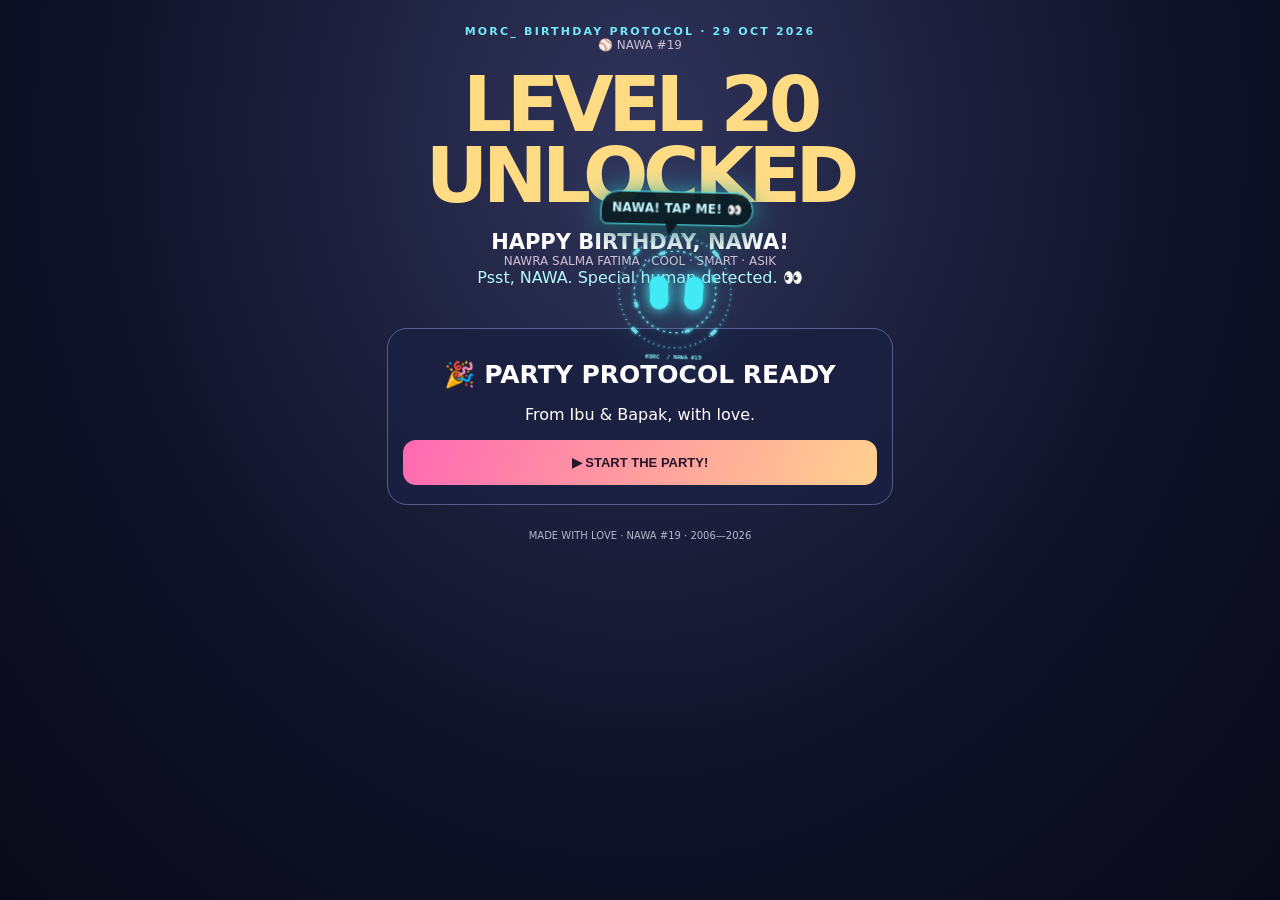
<file: birthday-nawa/index.html>
<!doctype html><html lang="en"><head><meta charset="utf-8"><meta name="viewport" content="width=device-width,initial-scale=1,viewport-fit=cover"><meta name="theme-color" content="#0c1023"><title>NAWA #19 · LEVEL 20</title><style>*{box-sizing:border-box}body{margin:0;background:radial-gradient(ellipse at 50% 15%,#30345b,#101329 58%,#090a19);color:white;font:16px system-ui;text-align:center;overflow-x:hidden}main{max-width:540px;margin:auto;min-height:100svh;padding:calc(25px + env(safe-area-inset-top)) 17px 40px}h1{font-size:clamp(46px,13vw,77px);letter-spacing:-.07em;line-height:.92;margin:18px 0;color:#ffdc83}h2{font-size:25px;margin:12px 0}.tiny{font-size:11px;letter-spacing:.2em;color:#74e8f5;font-weight:800}.name{font-weight:900;font-size:21px}.sub{font-size:12px;color:#cfbfd6}.morc{position:relative;margin:20px auto 5px;width:180px;height:145px;display:flex;align-items:center;justify-content:center;gap:18px;touch-action:manipulation;cursor:pointer}.morc:before{content:'';position:absolute;inset:0;border:1px dashed #4ce7f755;border-radius:50%;animation:spin 13s linear infinite}.eye{width:39px;height:70px;border-radius:17px;background:#42eaf5;box-shadow:0 0 30px #42eaf58c;transition:.3s cubic-bezier(.2,1.8,.3,1)}.happy .eye{height:30px;transform:rotate(-10deg)}.happy .eye:last-child{transform:rotate(10deg)}.wow .eye{height:91px}.blink .eye{height:7px}.panel{margin:17px 0;padding:19px 15px;background:#1b2041d9;border:1px solid #575e8b;border-radius:20px}.btn{border:0;border-radius:13px;padding:15px 10px;background:linear-gradient(110deg,#ff69b2,#ffd18d);color:#27162b;font-weight:900;font-size:13px;width:100%;cursor:pointer}.secondary{background:#24334f;color:#b8fbff;border:1px solid #4b7a88}.grid{display:grid;grid-template-columns:1fr 1fr;gap:9px;margin:10px 0}.hidden{display:none}.cake{position:relative;margin:24px auto 10px;width:230px;height:138px}.base{position:absolute;bottom:0;left:15px;width:200px;height:73px;border-radius:13px 13px 23px 23px;background:linear-gradient(#ffddf3 0 15%,#ff78b2 16% 70%,#bf408e 70%);box-shadow:0 8px #6d3b6d}.base:after{content:'20';display:block;font-size:33px;font-weight:900;padding:15px}.candles{position:absolute;bottom:70px;left:18px;right:18px;display:flex;justify-content:space-between}.candle{width:7px;height:37px;background:repeating-linear-gradient(40deg,#fff 0 5px,#79eaf5 5px 10px);border-radius:3px;position:relative;cursor:pointer}.flame{position:absolute;bottom:35px;left:-3px;width:13px;height:18px;border-radius:80% 10% 70% 50%;background:#ffdc68;transform:rotate(45deg);box-shadow:0 0 10px 3px #ffb64a}.off .flame{display:none}.letter{display:none;text-align:left;line-height:1.7;padding:20px;border-radius:18px;background:#30234c;margin-top:15px}.letter.open{display:block}canvas{position:fixed;inset:0;pointer-events:none;z-index:8}.sprite{position:fixed;z-index:9;font-size:40px;touch-action:none;user-select:none;cursor:grab}.foot{font-size:10px;color:#b7b6ce;margin-top:25px}#status{font-size:12px;color:#e9b5d9}@keyframes spin{to{transform:rotate(360deg)}}@media(prefers-reduced-motion:reduce){.morc:before{animation:none}}</style><style id="morc-kinetic">#morc{z-index:12;touch-action:none;will-change:transform;filter:drop-shadow(0 0 12px #42eaf544)}#morc .eye{will-change:transform,height;border-radius:40% 40% 43% 43%;transition:height .14s,transform .12s,border-radius .18s}#morc:after{content:'MORC_';position:absolute;bottom:2px;font:700 10px monospace;letter-spacing:3px;color:#78eaf0}#morc.celebrate .eye{height:24px;border-radius:50% 50% 15% 15%;transform:rotate(-18deg)}#morc.celebrate .eye:last-child{transform:rotate(18deg)}#morc.look-left .eye{transform:translateX(-11px) rotate(-9deg)}#morc.look-right .eye{transform:translateX(11px) rotate(9deg)}#morc.focus .eye{height:85px;width:31px}.candle{touch-action:manipulation}.candle.off{opacity:.55}#morc.grabbed{cursor:grabbing}#morc.celebrate{filter:drop-shadow(0 0 24px #ff79d9)}@media(prefers-reduced-motion:reduce){#morc{transition:none!important}}</style></head><body><canvas id="fx"></canvas><main><div class="tiny">MORC_ BIRTHDAY PROTOCOL · 29 OCT 2026</div><div class="sub">⚾ NAWA #19</div><h1>LEVEL 20<br>UNLOCKED</h1><div class="name">HAPPY BIRTHDAY, NAWA!</div><div class="sub">NAWRA SALMA FATIMA · COOL · SMART · ASIK</div><div id="morc" class="morc" role="button" tabindex="0"><div class="eye"></div><div class="eye"></div></div><div id="speech" style="color:#b3f9ff;min-height:43px">Psst, NAWA. Special human detected. 👀</div><section id="intro" class="panel"><h2>🎉 PARTY PROTOCOL READY</h2><p>From Ibu & Bapak, with love.</p><button id="start" class="btn">▶ START THE PARTY!</button></section><section id="party" class="panel hidden"><h2>🎂 MAKE A WISH!</h2><p>Tap all 20 candles to blow them out.</p><div class="cake"><div id="candles" class="candles"></div><div class="base"></div></div><p id="progress">20 candles glowing</p><div class="grid"><button class="btn secondary" id="fanfare">🎺 FANFARE</button><button class="btn secondary" id="confetti">🎊 CONFETTI</button><button class="btn secondary" id="ball">⚾ THROW BALL</button><button class="btn secondary" id="dance">🎵 MORC DANCE</button><button class="btn secondary" id="music">▶ NAWA SONG</button><button class="btn secondary" id="sound">🔊 SOUND ON</button></div><div id="status">Music slot ready for an Olivia Rodrigo track.</div><audio id="track" preload="none" src="./assets/nawa-song.mp3"></audio><button id="letterBtn" class="btn" style="margin-top:16px">💌 ONE MORE THING...</button><div id="letter" class="letter"><h2>Untuk Nawa tersayang, ❤️</h2><p>Selamat ulang tahun ke-20, anakku jeje kaka wa yang <b>cool, smart, dan asik!</b></p><p>Terus jadi Nawa yang berani, penuh mimpi, rasa ingin tahu, dan selalu jadi dirimu sendiri.</p><p>Di lapangan kamu <b>NAWA #19 yang gahar</b>. Di hati kami, kamu jeje yang kocak.</p><p>Semoga tahun ini penuh tawa, petualangan, teman baik, dan hal-hal yang bikin kamu bahagia. We love you more than words can say. Always grow further and farther and be the best you can be!</p><p><b>PARTY PARTY PARTYYYY! 🎉⚾🎂</b></p><p style="text-align:right;color:#ffdc83"><b>With all our love,<br>Ibu & Bapak ❤️</b></p></div></section><div class="foot">MADE WITH LOVE · NAWA #19 · 2006—2026</div></main><script>(()=>{'use strict';const $=id=>document.getElementById(id),cv=$('fx'),g=cv.getContext('2d');let audio=null,on=true,started=false,particles=[],last=0;function resize(){cv.width=innerWidth*devicePixelRatio;cv.height=innerHeight*devicePixelRatio;g.setTransform(devicePixelRatio,0,0,devicePixelRatio,0,0)}resize();addEventListener('resize',resize);function beep(notes=[600,900,1200]){if(!on)return;try{audio??=new(window.AudioContext||window.webkitAudioContext)();audio.resume();let t=audio.currentTime;notes.forEach((f,i)=>{let o=audio.createOscillator(),v=audio.createGain(),at=t+i*.11;o.type=i%2?'triangle':'sine';o.frequency.setValueAtTime(f,at);o.frequency.exponentialRampToValueAtTime(f*1.2,at+.1);v.gain.setValueAtTime(.0001,at);v.gain.exponentialRampToValueAtTime(.075,at+.012);v.gain.exponentialRampToValueAtTime(.0001,at+.12);o.connect(v);v.connect(audio.destination);o.start(at);o.stop(at+.14)})}catch(e){}}function burst(n=130){let colors=['#42eaf5','#ff5ca9','#ffdb78','#fff','#a9a0ff'];for(let i=0;i<n;i++)particles.push({x:innerWidth*Math.random(),y:innerHeight*.12,vx:(Math.random()-.5)*13,vy:-Math.random()*12-2,life:80+Math.random()*80,c:colors[Math.random()*5|0],r:2+Math.random()*5})}function frame(t){let dt=Math.min(2,(t-last)/16||1);last=t;g.clearRect(0,0,innerWidth,innerHeight);particles=particles.filter(p=>p.life>0);for(let p of particles){p.x+=p.vx*dt;p.y+=p.vy*dt;p.vy+=.2*dt;p.life-=dt;g.globalAlpha=Math.min(1,p.life/25);g.fillStyle=p.c;g.fillRect(p.x,p.y,p.r,p.r*1.6)}g.globalAlpha=1;requestAnimationFrame(frame)}requestAnimationFrame(frame);function say(s,m='happy'){let e=$('morc');$('speech').textContent=s;e.className='morc '+m;setTimeout(()=>{if(e.className==='morc '+m)e.className='morc'},1300)}function fanfare(){beep([523,659,784,1046,1318,1568]);setTimeout(()=>beep([784,1046,1318,1760]),700)}$('start').onclick=()=>{if(started)return;started=true;$('intro').classList.add('hidden');$('party').classList.remove('hidden');fanfare();burst(220);say('NAWA #19! LEVEL 20 UNLOCKED! PARTY PARTY PARTY! 🎉','wow');for(let i=0;i<20;i++){let c=document.createElement('div');c.className='candle';c.innerHTML='<span class="flame"></span>';c.onclick=()=>{if(c.classList.contains('off'))return;c.classList.add('off');beep([730+Math.random()*200,410]);let n=20-document.querySelectorAll('.off').length;$('progress').textContent=n?n+' candles glowing':'ALL 20 OUT! MAKE A WISH! ✨';if(!n){fanfare();burst(300);say('WISH GRANTED! HAPPY BIRTHDAY, NAWA! 🎂','wow')}};$('candles').append(c)}};$('fanfare').onclick=()=>{fanfare();burst(90);say('WOOOO! NAWA! NAWA! NAWA! ⚾')};$('confetti').onclick=()=>{beep();burst(200);say('PARTY MODE: MAXIMUM CHAOS! 🎊')};$('dance').onclick=()=>{fanfare();burst(120);$('morc').animate([{transform:'translateY(0) rotate(0)'},{transform:'translateY(-30px) rotate(-12deg)'},{transform:'translateY(5px) rotate(12deg)'},{transform:'translateY(-25px) rotate(-9deg)'},{transform:'translateY(0) rotate(0)'}],{duration:1350,iterations:2});say('DANCE DANCE DANCE, NAWA! 🎶')};$('ball').onclick=()=>{let el=document.createElement('div');el.className='sprite';el.textContent='⚾';el.style.left=innerWidth*.45+'px';el.style.top=innerHeight*.5+'px';document.body.append(el);let down=null;el.onpointerdown=e=>{e.preventDefault();el.setPointerCapture(e.pointerId);down={x:e.clientX,y:e.clientY,t:performance.now()};beep([440,660])};el.onpointermove=e=>{if(down){el.style.left=e.clientX-18+'px';el.style.top=e.clientY-18+'px'}};el.onpointerup=e=>{if(!down)return;let dt=Math.max(.12,(performance.now()-down.t)/1000),vx=(e.clientX-down.x)/dt*.015,vy=(e.clientY-down.y)/dt*.015,x=e.clientX,y=e.clientY;down=null;let count=0;function fly(){x+=vx;y+=vy;vy+=.45;vx*=.995;if(x<0||x>innerWidth-40)vx*=-.85;if(y>innerHeight-50){y=innerHeight-50;vy*=-.75;beep([850,500])}el.style.left=Math.max(0,Math.min(innerWidth-40,x))+'px';el.style.top=y+'px';if(++count<300&&el.isConnected)requestAnimationFrame(fly);else el.remove()}fly();burst(30)};setTimeout(()=>el.remove(),15000);say('THROW THE BALL, MVP #19! ⚾')};$('letterBtn').onclick=()=>{let e=$('letter');e.classList.toggle('open');beep([520,780,1040,1560]);burst(110);say('Message incoming... from Ibu & Bapak. ❤️');if(e.classList.contains('open'))setTimeout(()=>e.scrollIntoView({behavior:'smooth',block:'nearest'}),100)};$('sound').onclick=()=>{on=!on;$('sound').textContent=on?'🔊 SOUND ON':'🔇 SOUND OFF'};$('music').onclick=async()=>{let a=$('track');if(!a.paused){a.pause();$('music').textContent='▶ NAWA SONG';return}try{await a.play();$('music').textContent='⏸ PAUSE SONG';$('status').textContent='Playing birthday soundtrack'}catch(e){$('status').textContent='Song file not uploaded yet. Original fanfare is ready!';fanfare()}};$('morc').onclick=()=>{beep([430,690,970]);say(['NAWA #19, MVP OF TODAY! ⚾','20 LOOKS GOOD ON YOU! ✨','IBU & BAPAK LOVE YOU! ❤️','PARTY PARTY PARTYYYY! 🎉'][Math.random()*4|0]);if(started)burst(25)};$('morc').onkeydown=e=>{if(e.key==='Enter'||e.key===' '){e.preventDefault();$('morc').click()}}})();</script><script id="morc-kinetics">(()=>{'use strict';const face=document.getElementById('morc'),cake=document.getElementById('candles'),audio=document.getElementById('track'),speech=document.getElementById('speech');let x=0,y=0,vx=0,vy=0,drag=null,last=performance.now(),partyUntil=0,lookingUntil=0,lookX=0,lookY=0,gestureTime=0,trail=[];const clamp=(v,a,b)=>Math.max(a,Math.min(b,v));const fx=document.createElement('canvas');fx.style.cssText='position:fixed;inset:0;pointer-events:none;z-index:11';document.body.append(fx);const ctx=fx.getContext('2d');function size(){fx.width=innerWidth*devicePixelRatio;fx.height=innerHeight*devicePixelRatio;ctx.setTransform(devicePixelRatio,0,0,devicePixelRatio,0,0)}size();addEventListener('resize',size);function spot(clientX,clientY){const r=face.getBoundingClientRect();let dx=clientX-(r.left+r.width/2),dy=clientY-(r.top+r.height/2);face.classList.remove('look-left','look-right');if(Math.abs(dx)>18)face.classList.add(dx<0?'look-left':'look-right');face.classList.toggle('focus',Math.abs(dy)>65);face.querySelectorAll('.eye').forEach((e,i)=>{if(!face.classList.contains('celebrate'))e.style.translate=clamp(dx/12,-12,12)+'px '+clamp(dy/18,-8,8)+'px'})}function watch(el,txt){if(!el)return;const r=el.getBoundingClientRect();lookX=r.left+r.width/2;lookY=r.top+r.height/2;lookingUntil=performance.now()+2200;vx+=clamp((lookX-innerWidth/2)/75,-5,5);vy-=4;spot(lookX,lookY);speech.textContent=txt}cake.addEventListener('click',e=>{let c=e.target.closest('.candle');if(!c)return;setTimeout(()=>{watch(c,'Got it! '+document.querySelectorAll('.candle:not(.off)').length+' more to go, NAWA! 👀');if(!document.querySelector('.candle:not(.off)'))celebrate()},40)});function celebrate(){partyUntil=performance.now()+7000;face.classList.add('celebrate');speech.textContent='ALL 20 CANDLES! NAWA #19! PARTY PARTY PARTYYYY! 🎉';setTimeout(()=>face.classList.remove('celebrate'),7200);setTimeout(()=>{const b=document.getElementById('music');if(audio.paused){audio.currentTime=28.5;audio.play().then(()=>{b.textContent='⏸ PAUSE SONG';document.getElementById('status').textContent='Birthday chorus playing!'}).catch(()=>{document.getElementById('status').textContent='Add your licensed song as assets/nawa-song.mp3 to enable automatic chorus playback.'})}},450)}face.animate([{filter:'drop-shadow(0 0 10px #42eaf5)'},{filter:'drop-shadow(0 0 32px #ff6ebc)'},{filter:'drop-shadow(0 0 10px #42eaf5)'}],{duration:500,iterations:12})}const fan=document.getElementById('fanfare');fan.addEventListener('click',()=>{partyUntil=performance.now()+4200;face.classList.add('celebrate');setTimeout(()=>face.classList.remove('celebrate'),4300)});const start=document.getElementById('start');start.addEventListener('click',()=>{partyUntil=performance.now()+2200});face.addEventListener('pointerdown',e=>{if(true){e.preventDefault();face.setPointerCapture(e.pointerId);drag={id:e.pointerId,px:e.clientX,py:e.clientY,t:performance.now(),moved:false};vx=vy=0;face.classList.add('grabbed');gestureTime=performance.now()}});face.addEventListener('pointermove',e=>{if(!drag||drag.id!==e.pointerId)return;let now=performance.now(),dt=Math.max(12,now-drag.t),dx=e.clientX-drag.px,dy=e.clientY-drag.py;x+=dx;y+=dy;vx=clamp(dx/dt*16,-25,25);vy=clamp(dy/dt*16,-25,25);drag.moved ||= Math.abs(dx)+Math.abs(dy)>2;drag.px=e.clientX;drag.py=e.clientY;drag.t=now;trail.push({x:e.clientX,y:e.clientY,life:1});if(trail.length>60)trail.shift();spot(e.clientX,e.clientY)});function release(e){if(!drag||drag.id!==e.pointerId)return;face.classList.remove('grabbed');if(drag.moved){e.stopPropagation();speech.textContent='WHEEEE! YOU CAUGHT MORC_! ✨'}drag=null}face.addEventListener('pointerup',release);face.addEventListener('pointercancel',release);document.addEventListener('pointermove',e=>{if(!drag&&performance.now()>lookingUntil)spot(e.clientX,e.clientY)},{passive:true});function tick(now){let dt=clamp((now-last)/16.67,.1,2);last=now;const base=face.getBoundingClientRect();if(!drag){if(now<partyUntil){vx+=(Math.random()-.5)*3.6;vy+=(-Math.sin(now/140)*1.8-.2)*dt}else if(now<lookingUntil){vx+=clamp((lookX-innerWidth/2-x)/180,-.45,.45)*dt;vy+=clamp((lookY-innerHeight*.32-y)/230,-.3,.3)*dt;vx*=.95;vy*=.95}else{vx*=Math.pow(.93,dt);vy*=Math.pow(.93,dt);x+=(Math.sin(now/1100)*22-x)*.015*dt;y+=(Math.sin(now/730)*10-y)*.018*dt;if(Math.random()<.003){vx+=(Math.random()-.5)*5;vy-=3}}x+=vx*dt;y+=vy*dt;let limX=Math.max(10,(innerWidth-base.width)/2),limY=160;x=clamp(x,-limX,limX);y=clamp(y,-limY,limY);if(Math.abs(x)>=limX)vx*=-.7;if(Math.abs(y)>=limY)vy*=-.7}face.style.transform='translate3d('+x+'px,'+y+'px,0) rotate('+clamp(vx*1.6,-24,24)+'deg)';if(now<lookingUntil&&!drag)spot(lookX,lookY);ctx.clearRect(0,0,innerWidth,innerHeight);trail=trail.filter(p=>p.life>.02);for(let p of trail){p.life*=.92;ctx.beginPath();ctx.arc(p.x,p.y,3+8*p.life,0,Math.PI*2);ctx.fillStyle='rgba(66,234,245,'+(p.life*.45)+')';ctx.fill()}if((now<partyUntil||Math.abs(vx)+Math.abs(vy)>2)&&!drag&&Math.random()<.5){const r=face.getBoundingClientRect();trail.push({x:r.left+r.width/2,y:r.top+r.height/2,life:1})}requestAnimationFrame(tick)}requestAnimationFrame(tick);const music=document.getElementById('music');music.textContent='▶ BIRTHDAY CHORUS';audio.addEventListener('ended',()=>music.textContent='▶ BIRTHDAY CHORUS');audio.addEventListener('error',()=>document.getElementById('status').textContent='Music file not yet provided — fanfare remains available.');})();</script><script id="nawa-finale">(()=>{const track=document.getElementById('track'),status=document.getElementById('status'),start=document.getElementById('start'),candles=document.getElementById('candles'),fan=document.getElementById('fanfare');let armed=false,finale=false;track.loop=false;let fadeStart=0;function fade(){track.volume=0;fadeStart=performance.now();function step(){if(track.paused)return;track.volume=Math.min(1,(performance.now()-fadeStart)/500);if(track.volume<1)requestAnimationFrame(step)}requestAnimationFrame(step)}track.addEventListener('play',fade);track.preload='auto';track.addEventListener('ended',()=>{track.currentTime=28.5;track.play().catch(()=>{})});function tone(freq,t,d=.13,type='triangle',gain=.065){try{const ac=window.__nawaAc??(window.__nawaAc=new(window.AudioContext||window.webkitAudioContext)());ac.resume();let o=ac.createOscillator(),g=ac.createGain();o.type=type;o.frequency.setValueAtTime(freq,ac.currentTime+t);o.frequency.exponentialRampToValueAtTime(freq*.65,ac.currentTime+t+d);g.gain.setValueAtTime(.0001,ac.currentTime+t);g.gain.exponentialRampToValueAtTime(gain,ac.currentTime+t+.009);g.gain.exponentialRampToValueAtTime(.0001,ac.currentTime+t+d);o.connect(g);g.connect(ac.destination);o.start(ac.currentTime+t);o.stop(ac.currentTime+t+d+.02)}catch(e){}}function fireworks(){for(let i=0;i<11;i++){let t=i*.075;setTimeout(()=>{tone(150+Math.random()*300,0,.09,'sawtooth',.038);tone(60+Math.random()*50,.07,.3,'triangle',.05)},t*1000)}}function horns(){[523,659,784,1046,1318,1568,2093].forEach((n,i)=>tone(n,i*.095,.19,'sawtooth',.034));fireworks()}function playChorus(){if(finale)return;finale=true;horns();let audio=track;audio.currentTime=28.5;audio.play().then(()=>{status.textContent='🎵 Olivia Rodrigo — good 4 u · looping from 00:28.50';document.getElementById('music').textContent='⏸ PAUSE SONG'}).catch(()=>{status.textContent='🎵 Chorus ready — tap BIRTHDAY CHORUS to start playback';});setInterval(()=>{if(!audio.paused&&audio.currentTime<28)audio.currentTime=28.5},1000)}start.addEventListener('click',()=>{armed=true;track.load();status.textContent='🎵 Birthday chorus armed for the final candle';});candles.addEventListener('click',e=>{if(!e.target.closest('.candle'))return;setTimeout(()=>{if(armed&&!candles.querySelector('.candle:not(.off)'))playChorus()},60)});fan.addEventListener('click',()=>horns());document.getElementById('confetti').addEventListener('click',()=>fireworks());document.getElementById('music').addEventListener('click',()=>{if(track.paused&&track.currentTime<28)track.currentTime=28.5});})();</script><style id="overlay-morc-css">#morc,#realMorcWrap{display:none!important}#morcOverlay{position:fixed;left:0;top:0;width:100%;height:100%;pointer-events:none;z-index:25;overflow:hidden}#morcActor{position:absolute;left:50%;top:28%;width:136px;height:136px;transform:translate(-50%,-50%);pointer-events:auto;touch-action:none;cursor:grab;user-select:none;-webkit-user-select:none;filter:drop-shadow(0 0 14px #42eaf577);will-change:left,top,transform}#morcActor:active{cursor:grabbing}#morcArt{width:100%;height:100%;display:block;pointer-events:none}#morcBubble{position:absolute;bottom:133px;left:50%;transform:translateX(-50%);width:max-content;max-width:210px;background:#0a1922ee;border:1px solid #55e9f0;border-radius:12px;padding:8px 10px;font:700 11px system-ui;color:#c9fbff;text-align:center;opacity:0;transition:opacity .2s;pointer-events:none}#morcBubble.visible{opacity:1}@media(prefers-reduced-motion:reduce){#morcActor{transition:none}}</style>
<div id="morcOverlay" aria-label="MORC birthday companion"><div id="morcActor" role="button" tabindex="0" aria-label="Drag, tap or flick MORC"><div id="morcBubble"></div><canvas id="morcArt" width="280" height="280"></canvas></div></div>
<script id="overlay-morc-js">(()=>{'use strict';const actor=document.getElementById('morcActor'),canvas=document.getElementById('morcArt'),g=canvas.getContext('2d'),bubble=document.getElementById('morcBubble'),candles=document.getElementById('candles');const TAU=Math.PI*2,clamp=(v,a,b)=>Math.max(a,Math.min(b,v));let x=innerWidth*.5,y=innerHeight*.28,vx=0,vy=0,drag=null,last=performance.now(),ring1=0,ring2=0,ringV1=.018,ringV2=-.013,lookX=x,lookY=y,focusUntil=0,partyUntil=0,smileUntil=0,blinkUntil=0,trail=[],sparkles=[],lastIdle=0,hasStarted=false,bubbleTimer=0,nextChatter=0,balloonScale=1,balloonV=0,balloonOffset=0,balloonOffsetV=0,lightsOn=true,lightPhase=0,partyStarted=false,lastCandleX=innerWidth/2,hopUntil=0,hopStart=0,hopFromX=0,hopFromY=0,hopToX=0,hopToY=0,hopProgress=0,confetti=[],balls=[],lastBall=0;const lines=['HAPPY LEVEL 20, NAWA! 🎂','NAWA #19, MVP TODAY! ⚾','COOL. SMART. ASIK. THAT’S YOU!','BIG HUG FROM IBU & BAPAK! ❤️','MAKE THE BIGGEST WISH! ✨','JEJE KAKA WA, LET’S GOOO!','20 YEARS OF AWESOME!','THE PARTY IS JUST STARTING!','GO NAWA GO!','YOU ARE OUR SUPERSTAR! ⭐','BIRTHDAY MAGIC ACTIVATED!','THAT’S OUR GIRL!','LET’S MAKE SOME NOISE! 🎉','KEEP SHINING, NAWA!','BAPAK & IBU LOVE YOU!','ONE MORE LITTLE SURPRISE!','TODAY IS ALL ABOUT YOU!','NAWA THE BASEBALL LEGEND! ⚾','PARTY PARTY PARTYYYY!','JEJE YANG KOCAK! 💖'];function speak(t,ms=1600,emphasis=false){bubble.textContent=t;bubble.classList.add('visible');bubble.style.fontSize=(emphasis?15:10+Math.random()*4)+'px';bubble.style.maxWidth=(emphasis?235:155+Math.random()*60)+'px';balloonScale=.2;balloonV=.25;balloonOffset=20;balloonOffsetV=-3;clearTimeout(bubbleTimer);bubbleTimer=setTimeout(()=>bubble.classList.remove('visible'),ms)}function chatter(now){if(!hasStarted||now<nextChatter||drag||now<focusUntil)return;nextChatter=now+3800+Math.random()*6500;speak(lines[Math.random()*lines.length|0],1400+Math.random()*1300)}function burst(n=35){for(let i=0;i<n;i++){const a=Math.random()*TAU,sp=2+Math.random()*9;sparkles.push({x,y,vx:Math.cos(a)*sp,vy:Math.sin(a)*sp-3,t:55+Math.random()*50,c:['#42eaf5','#ff79bd','#ffdb72','#fff'][i%4]})}}function happy(ms=4400){partyUntil=performance.now()+ms;smileUntil=partyUntil;ringV1=.13;ringV2=-.105;vx=clamp((innerWidth/2-x)*.035,-9,9);vy=-5;burst(85);speak('NAWA #19! PARTY PARTY PARTY! 🎉',2400,true)}function watch(el){if(!el)return;const r=el.getBoundingClientRect();lookX=r.left+r.width/2;lookY=r.top+r.height/2;focusUntil=performance.now()+2600;smileUntil=performance.now()+900;hopStart=performance.now();hopUntil=hopStart+400+Math.random()*1000;hopFromX=x;hopFromY=y;hopToX=clamp(lookX,75,innerWidth-75);hopToY=clamp(lookY-70-Math.random()*100,110,innerHeight-110);vx=vy=0;speak('NAWA, THIS ONE! 👀',1300,true)}function nextCandle(){const lit=[...candles.querySelectorAll('.candle:not(.off)')];if(!lit.length){happy(8000);rain(500,true);falling(140);partyStarted=true;document.dispatchEvent(new Event('nawaFinale'));return}const next=lit.reduce((a,b)=>{const ar=a.getBoundingClientRect(),br=b.getBoundingClientRect();return Math.abs(ar.left+ar.width/2-lastCandleX)>Math.abs(br.left+br.width/2-lastCandleX)?a:b});watch(next);const n=lit.length;if(n<=5)speak(n===1?'AYOOO NAW, SATU LAGIII!! 🎂':n===5?'AYO NAW, 5 LAGI! ✨':'AYO NAW, '+n+' LAGI! ⚾',2400,true)}candles.addEventListener('click',e=>{const tapped=e.target.closest('.candle');if(!tapped)return;const rr=tapped.getBoundingClientRect();lastCandleX=rr.left+rr.width/2;setTimeout(()=>{nextCandle()},100)});function falling(n){for(let i=0;i<n;i++){confetti.push({x:Math.random()*innerWidth,y:-Math.random()*innerHeight*1.4,vx:(Math.random()-.5)*1.3,vy:.8+Math.random()*1.7,spin:Math.random()*6,t:900+Math.random()*450,c:['#ff82be','#42eaf5','#ffe38b','#c5a5ff'][i%4],w:3+Math.random()*4,fall:true,kind:i%4===0?'balloon':'string',r:12+Math.random()*10})}}function rain(n,fromBottom=false){const colors=['#42eaf5','#ff72bb','#ffdc75','#ffffff','#a38aff'];for(let i=0;i<n;i++){const cx=fromBottom?Math.random()*innerWidth:x+(Math.random()-.5)*70,cy=fromBottom?innerHeight+Math.random()*90:y+(Math.random()-.5)*65;confetti.push({x:cx,y:cy,vx:(Math.random()-.5)*(fromBottom?9:14),vy:fromBottom?-10-Math.random()*18:-4-Math.random()*12,spin:Math.random()*6,t:130+Math.random()*100,c:colors[i%colors.length],w:3+Math.random()*5})}if(confetti.length>1000)confetti.splice(0,confetti.length-1000)}document.getElementById('fanfare')?.addEventListener('click',()=>{happy(2300);rain(130,true)});document.getElementById('confetti')?.addEventListener('click',()=>{burst(120);rain(480,false);falling(110)});document.getElementById('dance')?.addEventListener('click',()=>happy(6500));document.getElementById('ball')?.addEventListener('click',e=>{e.stopImmediatePropagation();const dir=x>innerWidth*.55?-1:1;balls.push({x,y:y-8,vx:dir*(9+Math.random()*5),vy:-8-Math.random()*5,life:2200});vx-=dir*3;vy-=3;burst(35);speak('CATCH MY PITCH, NAWA #19! ⚾',1700,true)},{capture:true});document.getElementById('start').addEventListener('click',()=>{hasStarted=true;partyStarted=true;happy(2400);falling(55)});actor.addEventListener('pointerdown',e=>{e.preventDefault();actor.setPointerCapture(e.pointerId);drag={id:e.pointerId,x:e.clientX,y:e.clientY,t:performance.now(),moved:false};vx=vy=0;speak('WHEEEE! ✨',650);smileUntil=performance.now()+900});actor.addEventListener('pointermove',e=>{if(!drag||e.pointerId!==drag.id)return;const now=performance.now(),dt=Math.max(12,now-drag.t),dx=e.clientX-drag.x,dy=e.clientY-drag.y;x+=dx;y+=dy;vx=clamp(dx/dt*16,-24,24);vy=clamp(dy/dt*16,-24,24);drag.moved ||=Math.abs(dx)+Math.abs(dy)>2;drag.x=e.clientX;drag.y=e.clientY;drag.t=now;trail.push({x,y,t:1});if(trail.length>65)trail.shift();if(Math.random()<.7)burst(2)});function release(e){if(!drag||e.pointerId!==drag.id)return;const moved=drag.moved;drag=null;if(moved){burst(12);speak('CATCH ME IF YOU CAN! ⚾',1000)}else{smileUntil=performance.now()+1300;vy=-7;burst(55);rain(90,false);speak('BOOP! HAPPY BIRTHDAY NAWA! 💖',1400)}}actor.addEventListener('pointerup',release);actor.addEventListener('pointercancel',release);actor.addEventListener('keydown',e=>{if(e.key==='Enter'||e.key===' '){e.preventDefault();smileUntil=performance.now()+1200;burst(20);speak('HAPPY BIRTHDAY! 🎂')}});function eye(cx,cy,w,h,tilt){g.save();g.translate(cx,cy);g.rotate(tilt);g.shadowColor='#42eaf5';g.shadowBlur=23;g.fillStyle='#42eaf5';g.beginPath();g.roundRect(-w/2,-h/2,w,h,Math.min(23,w/2));g.fill();g.restore()}function draw(now){g.clearRect(0,0,280,280);const happyNow=now<smileUntil||now<partyUntil,blink=now<blinkUntil,dx=clamp((lookX-x)/innerWidth,-1,1),dy=clamp((lookY-y)/innerHeight,-1,1);g.save();g.translate(140,140);g.strokeStyle='#72dce6';g.lineWidth=3;g.shadowColor='#42eaf5';g.shadowBlur=7;for(let j=0;j<2;j++){g.save();g.rotate(j?ring2:ring1);g.setLineDash(j?[2,9]:[5,8]);g.beginPath();g.arc(0,0,j?115:84,0,TAU);g.stroke();g.setLineDash([]);for(let k=0;k<4;k++){const a=k*Math.PI/2;g.beginPath();g.arc(0,0,j?115:84,a,a+.13);g.lineWidth=7;g.stroke()}g.restore()}g.shadowBlur=0;const shift=now<focusUntil?dx*12:Math.sin(now/700)*3;const ey=now<focusUntil?dy*9:Math.sin(now/910)*2;eye(-36+shift,ey,38,happyNow?27:blink?4:69,happyNow?-.19:-.05);eye(36+shift,ey,38,happyNow?27:blink?4:69,happyNow?.19:.05);g.restore();g.fillStyle='#89f2f8';g.font='bold 12px monospace';g.textAlign='center';g.fillText('MORC_ / NAWA #19',140,278)}function tick(now){const dt=clamp((now-last)/16.7,.2,2);last=now;if(!drag){if(now<hopUntil){const p=clamp((now-hopStart)/(hopUntil-hopStart),0,1),mode=Math.floor(hopStart)%3,e=mode===0?p*p*(3-2*p):mode===1?1-Math.pow(1-p,3):p;x=hopFromX+(hopToX-hopFromX)*e;y=hopFromY+(hopToY-hopFromY)*e-Math.sin(Math.PI*p)*(mode===2?95:mode===1?32:68);vx=vy=0}else if(now<partyUntil){vx+=(innerWidth*.5-x)*.001*dt+(Math.random()-.5)*.55;vy+=(innerHeight*.45-y)*.002*dt;vx*=.975;vy*=.97;if(Math.random()<.018){vy=-3-Math.random()*4;vx+=(Math.random()-.5)*8;burst(8)}}else if(now<focusUntil){vx+=(lookX-x)*.003*dt;vy+=(lookY-90-y)*.002*dt;vx*=.96;vy*=.96}else{vx*=.95;vy*=.95;vx+=Math.sin(now/900)*.07*dt;vy+=Math.sin(now/670)*.065*dt;if(now-lastIdle>2700){lastIdle=now;vx+=(Math.random()-.5)*5;vy+=(Math.random()-.5)*4;if(Math.random()<.3){blinkUntil=now+140}}}if(now>=hopUntil){x+=vx*dt;y+=vy*dt}const minY=80,maxY=innerHeight-75;if(x<70){x=70;vx=Math.abs(vx)*.7}if(x>innerWidth-70){x=innerWidth-70;vx=-Math.abs(vx)*.7}if(y<minY){y=minY;vy=Math.abs(vy)*.6}if(y>maxY){y=maxY;vy=-Math.abs(vy)*.7}}ring1+=ringV1*dt;ring2+=ringV2*dt;ringV1+=(now<partyUntil?.14:.018-ringV1)*.045;ringV2+=(now<partyUntil?-.12:-.013-ringV2)*.045;actor.style.left=x+'px';actor.style.top=y+'px';actor.style.transform='translate(-50%,-50%) rotate('+clamp(vx*1.2,-17,17)+'deg) scale('+(now<partyUntil?1+.07*Math.sin(now/110):1)+')';draw(now);const fx=document.getElementById('morcOverlay');let overlay=fx.querySelector('#morcParticles');if(!overlay){overlay=document.createElement('canvas');overlay.id='morcParticles';overlay.style.cssText='position:absolute;inset:0;width:100%;height:100%;pointer-events:none';fx.prepend(overlay)}if(overlay.width!==innerWidth||overlay.height!==innerHeight){overlay.width=innerWidth;overlay.height=innerHeight}const c=overlay.getContext('2d');c.clearRect(0,0,innerWidth,innerHeight);trail=trail.filter(p=>p.t>.025);for(const p of trail){p.t*=.91;c.fillStyle='rgba(66,234,245,'+(p.t*.55)+')';c.beginPath();c.arc(p.x,p.y,3+10*p.t,0,TAU);c.fill()}sparkles=sparkles.filter(p=>p.t>0);for(const p of sparkles){p.x+=p.vx*dt;p.y+=p.vy*dt;p.vy+=.13*dt;p.t-=dt;c.globalAlpha=Math.min(1,p.t/25);c.fillStyle=p.c;c.fillRect(p.x,p.y,4,8)}c.globalAlpha=1;for(let i=confetti.length-1;i>=0;i--){const p=confetti[i];p.x+=p.vx*dt;p.y+=p.vy*dt;p.vy+=(p.fall?.045:.22)*dt;p.vx*=.997;p.spin+=.11*dt;p.t-=dt;const ddx=p.x-x,ddy=p.y-y,dist=Math.hypot(ddx,ddy);if(dist<85&&dist>1){p.vx+=ddx/dist*.9*dt;p.vy+=ddy/dist*.9*dt;vx-=ddx/dist*.008;vy-=ddy/dist*.008}c.save();c.translate(p.x,p.y);c.rotate(p.spin);c.globalAlpha=Math.min(1,p.t/35);c.fillStyle=p.c;if(p.kind==='balloon'){c.beginPath();c.ellipse(0,0,p.r*.75,p.r,0,0,Math.PI*2);c.fill();c.strokeStyle=p.c;c.beginPath();c.moveTo(0,p.r);c.quadraticCurveTo(10,p.r+15,0,p.r+28);c.stroke()}else if(p.kind==='string'){c.fillRect(-p.w/2,-p.w/2,p.w,p.w*6)}else c.fillRect(-p.w/2,-p.w/2,p.w,p.w*1.7);c.restore();if(p.fall&&p.y>innerHeight-(p.kind==='balloon'?p.r:7)){p.y=innerHeight-(p.kind==='balloon'?p.r:7);p.vy=-Math.abs(p.vy)*.48;p.vx*=.85;p.t=Math.min(p.t,100)}if(p.t<=0||p.y>innerHeight+100)confetti.splice(i,1)}for(let k=balls.length-1;k>=0;k--){const b=balls[k];b.vy+=.28*dt;b.x+=b.vx*dt;b.y+=b.vy*dt;b.vx*=.999;b.life-=dt;if(b.x<16||b.x>innerWidth-16){b.vx*=-.93;b.x=clamp(b.x,16,innerWidth-16)}if(b.y<16){b.y=16;b.vy=Math.abs(b.vy)*.9}if(b.y>innerHeight-17){b.y=innerHeight-17;b.vy=-Math.abs(b.vy)*.91;b.vx*=.97}let d=Math.hypot(b.x-x,b.y-y);if(d<83&&d>1){const nx=(b.x-x)/d,ny=(b.y-y)/d;b.vx+=nx*2.4;b.vy+=ny*2.4;vx-=nx*.42;vy-=ny*.42;burst(2)}for(const p of confetti){if(p.kind!=='balloon')continue;let dd=Math.hypot(b.x-p.x,b.y-p.y);if(dd<p.r+13&&dd>1){const nx=(b.x-p.x)/dd,ny=(b.y-p.y)/dd;b.vx+=nx*1.3;b.vy+=ny*1.3;p.vx-=nx*.8;p.vy-=ny*.8}}c.font='29px serif';c.textAlign='center';c.fillText('⚾',b.x,b.y+10);if(b.life<=0)balls.splice(k,1)}if(now<partyUntil&&Math.random()<.7)trail.push({x,y,t:1});chatter(now);balloonV+=(1-balloonScale)*.13;balloonV*=.69;balloonScale+=balloonV;balloonOffsetV+=(-balloonOffset)*.13;balloonOffsetV*=.7;balloonOffset+=balloonOffsetV;bubble.style.transform='translateX(-50%) translateY('+balloonOffset+'px) scale('+balloonScale+')';requestAnimationFrame(tick)}requestAnimationFrame(tick);setTimeout(()=>speak('NAWA! TAP ME! 👀',1900),900);})();</script><style id="comic-party-lights">#morcBubble{border-radius:19px 19px 17px 7px!important;box-shadow:0 8px 22px #0008,0 0 15px #42eaf544;transform-origin:50% 100%;font-weight:900!important;letter-spacing:.3px;will-change:transform}#morcBubble:after{content:'';position:absolute;bottom:-11px;left:42%;width:15px;height:15px;background:#0a1922;clip-path:polygon(0 0,100% 0,25% 100%);filter:drop-shadow(0 1px #42eaf5)}#concertLights{position:fixed;inset:0;pointer-events:none;z-index:5;overflow:hidden;opacity:0;transition:opacity .8s}#concertLights.on{opacity:.48}#concertLights.chaos{opacity:.85}#concertLights.chaos .beam{animation-duration:1.5s!important}#concertLights.chaos .beam:nth-child(2){animation-duration:1.1s!important}#concertLights.chaos .beam:nth-child(3){animation-duration:1.8s!important}.beam{position:absolute;width:32vw;height:115vh;bottom:-20vh;left:50%;transform-origin:50% 100%;background:linear-gradient(to top,transparent 0%,#42eaf522 35%,#a855f72c 75%,transparent);clip-path:polygon(49% 100%,51% 100%,100% 0,0 0);filter:blur(12px);animation:sweep 7s ease-in-out infinite alternate}.beam:nth-child(2){left:5%;animation-duration:9s;animation-delay:-3s;background:linear-gradient(to top,transparent,#ff64b633,transparent)}.beam:nth-child(3){left:85%;animation-duration:8s;animation-delay:-5s;background:linear-gradient(to top,transparent,#ffe18d35,transparent)}.beam:nth-child(4){top:-30vh;bottom:auto;transform-origin:50% 0;animation-duration:11s;animation-delay:-4s}@keyframes sweep{0%{transform:rotate(-30deg)}50%{transform:rotate(15deg)}100%{transform:rotate(38deg)}}#lightToggle{margin-top:10px}@media(prefers-reduced-motion:reduce){.beam{animation:none}}</style><div id="concertLights"><div class="beam"></div><div class="beam"></div><div class="beam"></div><div class="beam"></div></div><script>(()=>{const panel=document.getElementById('party'),lights=document.getElementById('concertLights'),button=document.createElement('button');button.id='lightToggle';button.className='btn secondary';button.textContent='💡 TURN OFF LIGHTS';panel.append(button);let on=true,finale=false;function refresh(){lights.classList.toggle('on',on&&finale);button.textContent=on?'💡 TURN OFF LIGHTS':'💡 TURN ON LIGHTS'}button.onclick=()=>{on=!on;refresh()};document.addEventListener('nawaFinale',()=>{finale=true;refresh();lights.classList.add('chaos');setTimeout(()=>lights.classList.remove('chaos'),5000)});})();</script></body></html>
</file>
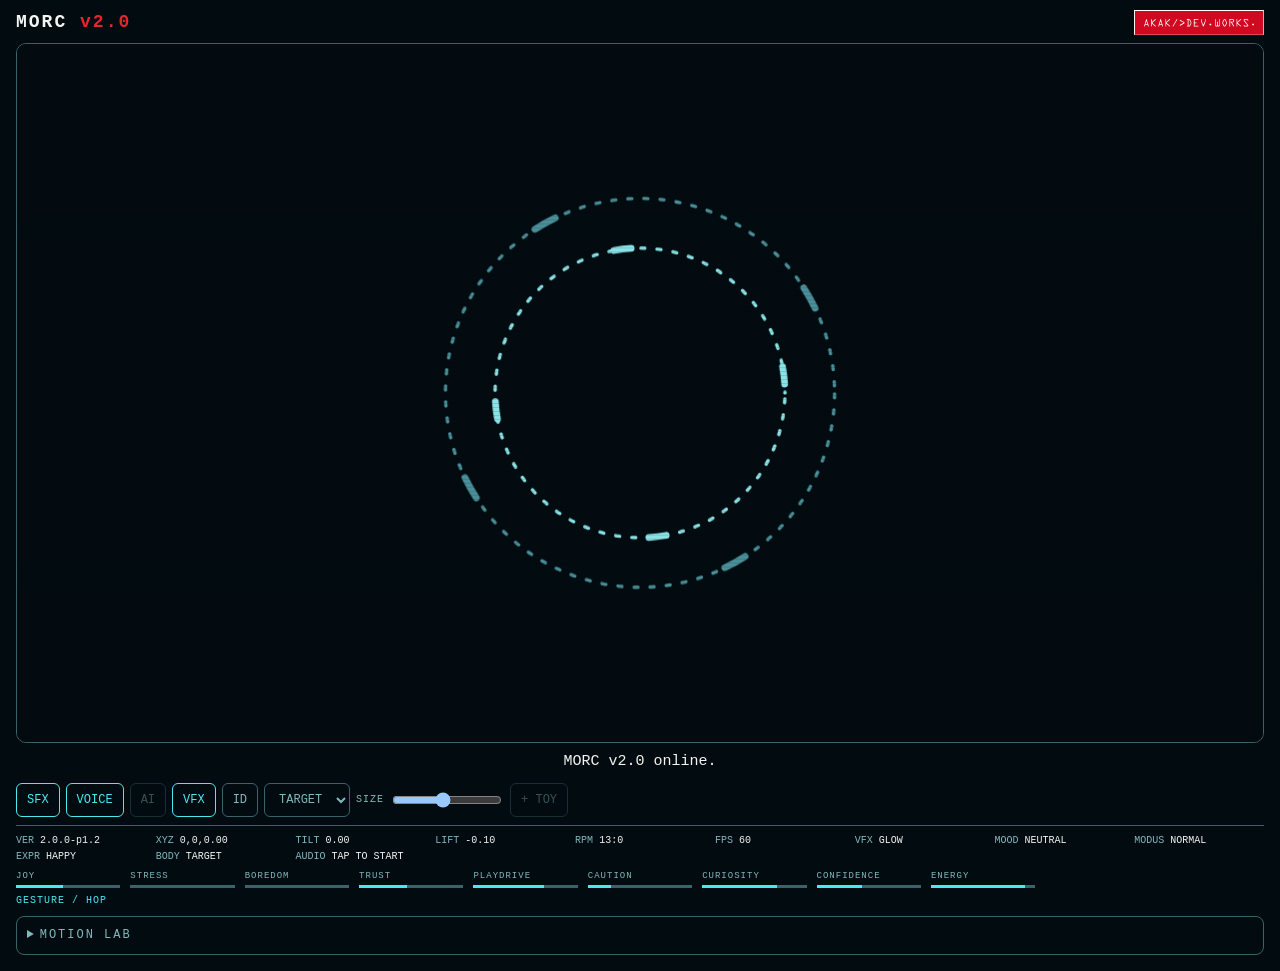
<file: v2/index.html>
<!doctype html>
<html lang="en">
<head>
<meta charset="utf-8">
<meta name="viewport" content="width=device-width,initial-scale=1,viewport-fit=cover">
<meta name="theme-color" content="#020c10">
<title>MORC v2.0</title>
<link rel="stylesheet" href="style.css">
</head>
<body>
<div class="morc-app" data-morc="app">
  <header class="morc-head" data-morc="header">
    <h1 class="morc-logo"><b>MORC</b> <i>v2.0</i></h1>
    <img class="morc-dev" src="assets/akak-dev-works-logo.svg" alt="AKAK//DEV.WRKS" width="130" height="25">
  </header>

  <main class="morc-stage" data-morc="stage" aria-label="MORC character"></main>
  <p class="morc-subtitle" data-morc="subtitle" aria-live="polite"></p>

  <nav class="morc-controls" data-morc="controls">
    <button type="button" data-toggle="sfx" aria-pressed="true">SFX</button>
    <button type="button" data-toggle="voice" aria-pressed="true">VOICE</button>
    <button type="button" data-toggle="ai" aria-pressed="false" disabled title="Phase 6">AI</button>
    <button type="button" data-toggle="vfx" aria-pressed="true">VFX</button>
    <button type="button" data-toggle="id" aria-pressed="false" title="Indonesian lines">ID</button>
    <select data-control="body" aria-label="Body mode">
      <option value="target">TARGET</option>
      <option value="circle">CIRCLE</option>
      <option value="screen">SCREEN</option>
      <option value="eyes">EYES</option>
    </select>
    <label class="morc-size">SIZE <input type="range" data-control="size" min="0.5" max="1.6" step="0.05" value="1"></label>
    <button type="button" data-control="toy" disabled title="Phase 4">+ TOY</button>
  </nav>

  <footer class="morc-frame" data-morc="frame">
    <div class="morc-readouts" data-morc="readouts"></div>
    <div class="morc-stats" data-morc="stats"></div>
    <div class="morc-status" data-morc="status">BOOT…</div>
  </footer>

  <details class="morc-lab" data-morc="lab">
    <summary>MOTION LAB</summary>
    <label>EXAGGERATION <output data-out="exg">1.00</output>
      <input type="range" data-control="exg" min="0.5" max="2" step="0.05" value="1"></label>
    <label>EXPRESSION <select data-control="expr"></select></label>
    <div class="morc-gestures" data-morc="gestures"></div>
    <label>SAY <input type="text" data-control="say" maxlength="80" placeholder="Type a line, Enter"></label>
  </details>
</div>
<script type="module" src="src/ui/lab.js"></script>
</body>
</html>
</file>
<file: v2/style.css>
/* Neutral placeholder skin. Aryo's UI design replaces this file; the engine only needs the hooks
   (data-morc / data-toggle / data-control) and the --morc-* colour variables on the stage. */
:root {
  --morc-bg: #020c10;
  --morc-eye: #4be8f0;
  --morc-ring: #8be3e7;
  --morc-ring-2: #4a8f9a;
  --morc-ui: #81b8be;
  --morc-ui-dim: #39636a;
  --morc-red: #e3262e;
  --morc-white: #f4f4f2;
  color-scheme: dark;
}
* { box-sizing: border-box; }
html, body { margin: 0; min-height: 100%; background: var(--morc-bg); color: var(--morc-ui); }
body { font: 12px/1.4 ui-monospace, SFMono-Regular, Menlo, Consolas, monospace; }

.morc-app { display: flex; flex-direction: column; min-height: 100dvh; padding: 10px 16px 16px; gap: 8px; }
.morc-head { display: flex; align-items: center; justify-content: space-between; gap: 12px; }
.morc-logo { margin: 0; font-size: 18px; letter-spacing: 2px; font-weight: 400; }
.morc-logo b { color: var(--morc-white); font-weight: 800; }
.morc-logo i { color: var(--morc-red); font-style: normal; font-weight: 700; }
.morc-dev { height: 25px; width: auto; display: block; }

/* the play area: full width, most of the viewport height */
.morc-stage { position: relative; flex: 1 0 auto; height: calc(100dvh - 200px); min-height: 320px; width: 100%;
  border: 1px solid var(--morc-ui-dim); border-radius: 10px; overflow: hidden; background: var(--morc-bg); }

.morc-subtitle { margin: 0; min-height: 1.6em; text-align: center; font-size: 15px; color: var(--morc-white);
  opacity: 0; transition: opacity .35s; }
.morc-subtitle.on { opacity: 1; }

.morc-controls { display: flex; flex-wrap: wrap; align-items: center; gap: 6px; }
.morc-controls button, .morc-controls select, .morc-lab button, .morc-lab select, .morc-lab input[type=text] {
  font: inherit; color: var(--morc-ui); background: transparent; border: 1px solid var(--morc-ui-dim);
  border-radius: 6px; padding: 7px 10px; min-height: 34px; }
.morc-controls button[aria-pressed="true"] { color: var(--morc-eye); border-color: var(--morc-eye); }
.morc-size { display: inline-flex; align-items: center; gap: 6px; font-size: 10px; letter-spacing: 1px; }
.morc-size input { width: 110px; }
button:disabled { opacity: .4; }

.morc-frame { border-top: 1px solid var(--morc-ui-dim); padding-top: 8px; display: grid; gap: 6px; }
.morc-readouts { display: grid; grid-template-columns: repeat(auto-fill, minmax(120px, 1fr)); gap: 2px 10px; font-size: 10px; }
.morc-readouts span b { color: var(--morc-white); font-weight: 400; }
.morc-stats { display: grid; grid-template-columns: repeat(auto-fill, minmax(96px, 1fr)); gap: 4px 10px; font-size: 9px; letter-spacing: 1px; }
.morc-stats i { display: block; height: 3px; background: var(--morc-ui-dim); margin-top: 2px; }
.morc-stats i > i { height: 100%; margin: 0; background: var(--morc-eye); transition: width .2s; }
.morc-status { font-size: 10px; color: var(--morc-eye); letter-spacing: 1px; }

.morc-lab { border: 1px solid var(--morc-ui-dim); border-radius: 8px; padding: 6px 10px; }
.morc-lab summary { cursor: pointer; letter-spacing: 2px; padding: 4px 0; }
.morc-lab label { display: grid; gap: 4px; margin: 8px 0; letter-spacing: 1px; font-size: 10px; }
.morc-lab input[type=range] { width: 100%; }
.morc-gestures { display: flex; flex-wrap: wrap; gap: 6px; }
</file>
